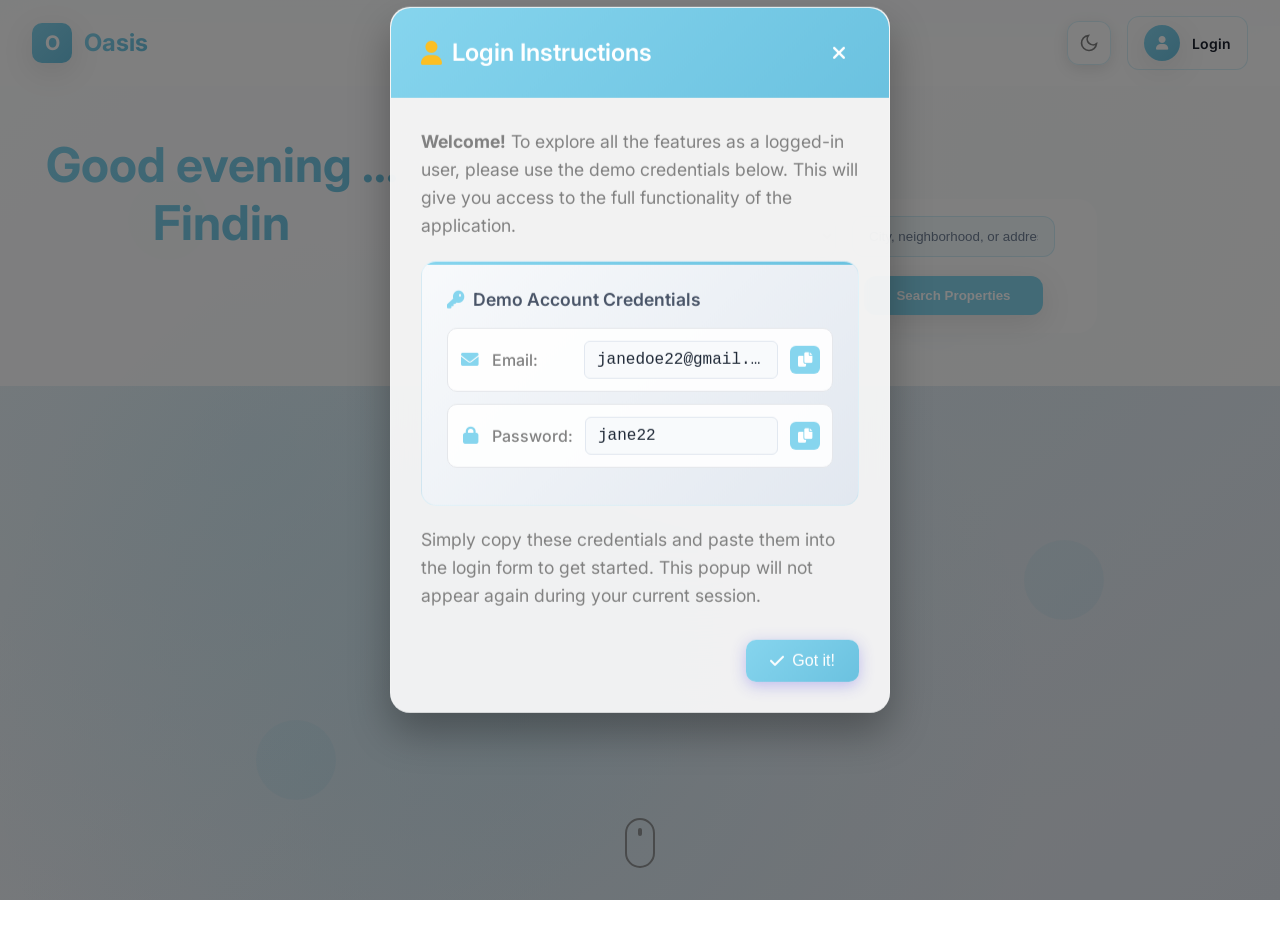
<file: index.html>
<!DOCTYPE html>
<html lang="en">
<head>
    <meta charset="UTF-8">
    <meta name="viewport" content="width=device-width, initial-scale=1.0">
    <title>Oasis - Login</title>
    <link href="https://fonts.googleapis.com/css2?family=Inter:wght@300;400;500;600;700&display=swap" rel="stylesheet">
    <link href="https://cdnjs.cloudflare.com/ajax/libs/font-awesome/6.0.0/css/all.min.css" rel="stylesheet">
    <link rel="stylesheet" href="./styles/login.css">
    <script type="text/javascript" src="./scripts/handle_light_and_dark_mode.js"></script>
    <script type="text/javascript" src="./scripts/login_page.js"></script>
</head>
<body id="body">
    <div class="animated-bg"></div>
    <div class="floating-elements">
        <div class="floating-element" style="top: 20%; left: 10%; animation-delay: 0s;"></div>
        <div class="floating-element" style="top: 60%; left: 80%; animation-delay: 3s;"></div>
        <div class="floating-element" style="top: 30%; left: 70%; animation-delay: 6s;"></div>
        <div class="floating-element" style="top: 80%; left: 20%; animation-delay: 9s;"></div>
    </div>
    
    <header class="header">
        <div class="header-container">
            <a href="#" class="logo" id="logoClick">
                <div class="logo">
                    <div class="logo-icon">O</div>
                    <div class="logo-text">Oasis</div>
                </div>
            </a>
            
            <div class="header-actions">
                <button id="change-color-theme-button" class="action-button theme-toggle">
                    <svg id="theme-icon" viewBox="0 0 24 24" fill="none" stroke="currentColor" stroke-width="2">
                        <path d="M21 12.79A9 9 0 1 1 11.21 3 7 7 0 0 0 21 12.79z"></path>
                    </svg>
                </button>
                
                <div id="usr-login-button" class="profile-section">
                    <div class="profile-avatar-header">
                        <i class="fas fa-user"></i>
                    </div>
                    <div class="profile-info-header">
                        <div class="profile-name-header">Login</div>
                    </div>
                </div>
            </div>
        </div>
    </header>

    <div class="container">

    <div class="overlay" id="logins-overlay"></div>
    <div class="overlay-2" id="overlay-2"></div>

    <!--LOGIN INSTRUCTION DISPLAY-->
    <div class="popup-overlay" id="popup-overlay">
        <div class="login-instruction" id="login-popup">
            <div class="popup-header">
                <h3 class="popup-title">Login Instructions</h3>
                <button class="popup-close" id="close-popup">
                    <i class="fas fa-times"></i>
                </button>
            </div>
            <div class="popup-content">
                <div class="login-info">
                    <p class="info-text">
                        <strong>Welcome!</strong> To explore all the features as a logged-in user, please use the demo credentials below. This will give you access to the full functionality of the application.
                    </p>
                    
                    <div class="credentials-container">
                        <div class="credentials-title">Demo Account Credentials</div>
                        
                        <div class="credential-item">
                            <i class="fas fa-envelope credential-icon"></i>
                            <span class="credential-label">Email:</span>
                            <span class="credential-value" id="demo-email">janedoe22@gmail.com</span>
                            <button id="copy-email" class="copy-btn">
                                <i class="fas fa-copy"></i>
                            </button>
                        </div>
                        
                        <div class="credential-item">
                            <i class="fas fa-lock credential-icon"></i>
                            <span class="credential-label">Password:</span>
                            <span class="credential-value" id="demo-password">jane22</span>
                            <button id="copy-password" class="copy-btn">
                                <i class="fas fa-copy"></i>
                            </button>
                        </div>
                    </div>
                    
                    <p class="info-text">
                        Simply copy these credentials and paste them into the login form to get started. This popup will not appear again during your current session.
                    </p>
                </div>
                
                <div class="popup-actions">
                    <button class="popup-btn primary" id="got-it-btn">
                        <i class="fas fa-check"></i> Got it!
                    </button>
                </div>
            </div>
        </div>

    <section class="hero">
        <div class="hero-content">
            <h1 id="typewriter-title"></h1>
            <p id="typewriter-subtext"></p>
        </div>
        <div class="left-side-top">
            <div class="payments-supported">
                <div class="payments-header">We Support..</div>
                <div class="payments-scroll">
                    <div class="payment-scroll-div">
                        <div class="payment-item">
                            <div class="payment-icon">💳</div>
                            PayPal
                        </div>
                        <div class="payment-item">
                            <div class="payment-icon">💰</div>
                            Stripe
                        </div>
                        <div class="payment-item">
                            <div class="payment-icon">🏦</div>
                            Payoneer
                        </div>
                        <div class="payment-item">
                            <div class="payment-icon">🏛️</div>
                            Bank Wires
                        </div>
                        <div class="payment-item">
                            <div class="payment-icon">📱</div>
                            M-Pesa
                        </div>
                    </div>
                </div>
            </div>

            
            <div id="search-container" class="search-container">
                <form class="search-form">
                    <select id="country-search-div" class="search-input">
                        <option value="Kenya" class="option-type">Kenya</option>
                        <option value="Tanzania" class="option-type">Tanzania</option>
                        <option value="Uganda" class="option-type">Uganda</option>
                    </select>
                    <input id="location-search-div" type="text" class="search-input" placeholder="City, neighborhood, or address">
                    <select id="property-type-div" class="search-input">
                        <option class="option-type">Property Type</option>
                        <option value="Apartment" class="option-type">Apartment</option>
                        <option value="Bungalow" class="option-type">Bungalow</option>
                        <option value="Cabin" class="option-type">Cabin</option>
                        <option value="Condo" class="option-type">Condo</option>
                        <option value="Cottage" class="option-type">Cottage</option>
                        <option value="Mansion" class="option-type">Mansion</option>
                        <option value="Studio" class="option-type">Studio</option>
                        <option value="Townhouse" class="option-type">Townhouse</option>
                    </select>
                    <button id="search-listings-button" class="search-button">Search Properties</button>
                </form>
            </div>
            
        </div>
    </section>

    <section class="listings">
        <div class="no-listings-found">No listings found!! Reload to search again</div>

        <div class="loader-container">
            <div class="loader">
                <div class="dot"></div>
                <div class="dot"></div>
                <div class="dot"></div>
            </div>
        </div>
        <div class="listings-grid">
            <!--
            <div class="listing-card fade-in">
                <div class="listing-image">
                    <div class="listing-badge">25 kms</div>
                    
                </div>
                <div class="listing-content">
                    <div class="listing-header">
                        <div class="type-and price">
                            <h3 class="listing-title">Peace Goldyn</h3>
                            <div class="listing-type">Luxury Apartment</div>
                        </div>
                        <div class="listing-price">
                            <div class="price-amount">Ksh 7,000</div>
                            <div class="price-period">per night</div>
                        </div>
                    </div>
                    <div class="listing-location">
                        <svg width="16" height="16" fill="none" viewBox="0 0 24 24" stroke="currentColor">
                            <path stroke-linecap="round" stroke-linejoin="round" stroke-width="2" d="M17.657 16.657L13.414 20.9a1.998 1.998 0 01-2.827 0l-4.244-4.243a8 8 0 1111.314 0z"/>
                            <path stroke-linecap="round" stroke-linejoin="round" stroke-width="2" d="M15 11a3 3 0 11-6 0 3 3 0 016 0z"/>
                        </svg>
                        <span>Mombasa, Diani</span>
                    </div>
                    <div class="listing-amenities">
                        <div class="amenity">
                            <svg class="amenity-icon" fill="none" viewBox="0 0 24 24" stroke="currentColor">
                                <path stroke-linecap="round" stroke-linejoin="round" stroke-width="2" d="M3 7v10a2 2 0 002 2h14a2 2 0 002-2V9a2 2 0 00-2-2H5a2 2 0 00-2-2z"/>
                                <path stroke-linecap="round" stroke-linejoin="round" stroke-width="2" d="M8 21v-4a2 2 0 012-2h4a2 2 0 012 2v4"/>
                            </svg>
                            <span>3 Beds</span>
                        </div>
                        <div class="amenity">
                            <svg class="amenity-icon" fill="none" viewBox="0 0 24 24" stroke="currentColor">
                                <path stroke-linecap="round" stroke-linejoin="round" stroke-width="2" d="M8 14v3m4-3v3m4-3v3M3 21h18M3 10h18M3 7l9-4 9 4M4 10h16v11H4V10z"/>
                            </svg>
                            <span>2 Baths</span>
                        </div>
                    </div>
                    <div class="listing-actions">
                        <button class="action-button">View Details</button>
                        <button class="action-button primary">Book Now</button>
                    </div>
                </div>
            </div-->
        </div>
    </section>

    <div class="scroll-indicator"></div>

    <div id="login-container" class="login-container">
        <div class="logo-container">
            <a href="#" class="logo">
                <div class="logo-icon">O</div>
                <div class="logo-text">Oasis</div>
            </a>
        </div>

        <div class="connection-status" id="connectionStatus">
            You're offline. Please check your connection.
        </div>

        <div class="login-header">
            <h1 class="login-title">Welcome Back</h1>
            <p class="login-subtitle">Sign in to your account to continue your property journey</p>
        </div>

        <form class="login-form" id="loginForm">
            <div class="form-group">
                <label class="form-label" for="email">Email Address</label>
                <input type="email" id="email" class="form-input" placeholder="Enter your email" required>
                <div class="error-message" id="emailError"></div>
            </div>

            <div class="form-group">
                <label class="form-label" for="password">Password</label>
                <div class="password-input-container">
                    <input type="password" id="password" class="form-input" placeholder="Enter your password" required>
                    <button type="button" class="password-toggle" id="passwordToggle">
                        <svg width="20" height="20" viewBox="0 0 24 24" fill="none" stroke="currentColor" stroke-width="2">
                            <path d="M1 12s4-8 11-8 11 8 11 8-4 8-11 8-11-8-11-8z"></path>
                            <circle cx="12" cy="12" r="3"></circle>
                        </svg>
                    </button>
                </div>
                <div class="error-message" id="passwordError"></div>
            </div>

            <div class="form-options">
                <div class="checkbox-group">
                    <input type="checkbox" id="remember" class="checkbox">
                    <label class="checkbox-label" for="remember">Remember me</label>
                </div>
                <a href="#" class="forgot-password">Forgot Password?</a>
            </div>

            <button type="submit" id="user-login-button" class="login-button">
                <span class="button-text">Sign In</span>
                <div class="loading-spinner" id="loadingSpinner"></div>
            </button>
        </form>

        <div class="divider">
            <div class="divider-line"></div>
            <span class="divider-text">or continue with</span>
            <div class="divider-line"></div>
        </div>

        <div class="social-login">
            <a href="#" class="social-button" id="google-social-div">
                <svg width="20" height="20" viewBox="0 0 24 24" fill="currentColor">
                    <path d="M22.56 12.25c0-.78-.07-1.53-.2-2.25H12v4.26h5.92c-.26 1.37-1.04 2.53-2.21 3.31v2.77h3.57c2.08-1.92 3.28-4.74 3.28-8.09z"/>
                    <path d="M12 23c2.97 0 5.46-.98 7.28-2.66l-3.57-2.77c-.98.66-2.23 1.06-3.71 1.06-2.86 0-5.29-1.93-6.16-4.53H2.18v2.84C3.99 20.53 7.7 23 12 23z"/>
                    <path d="M5.84 14.09c-.22-.66-.35-1.36-.35-2.09s.13-1.43.35-2.09V7.07H2.18C1.43 8.55 1 10.22 1 12s.43 3.45 1.18 4.93l2.85-2.22.81-.62z"/>
                    <path d="M12 5.38c1.62 0 3.06.56 4.21 1.64l3.15-3.15C17.45 2.09 14.97 1 12 1 7.7 1 3.99 3.47 2.18 7.07l3.66 2.84c.87-2.6 3.3-4.53 6.16-4.53z"/>
                </svg>
                Google
            </a>
            <a href="#" class="social-button" id="facebook-social-div">
                <svg width="20" height="20" viewBox="0 0 24 24" fill="currentColor">
                    <path d="M24 12.073c0-6.627-5.373-12-12-12s-12 5.373-12 12c0 5.99 4.388 10.954 10.125 11.854v-8.385H7.078v-3.47h3.047V9.43c0-3.007 1.792-4.669 4.533-4.669 1.312 0 2.686.235 2.686.235v2.953H15.83c-1.491 0-1.956.925-1.956 1.874v2.25h3.328l-.532 3.47h-2.796v8.385C19.612 23.027 24 18.062 24 12.073z"/>
                </svg>
                Facebook
            </a>
        </div>

        <div class="signup-link">
            Don't have an account? <a href="#">Sign up for free</a>
        </div>
        <div id="show-demo-login" class="signup-link">
            Demo acount?<a href="#"> Click me</a>
        </div>
    </div> 
    </div>
    
</body>
</file>
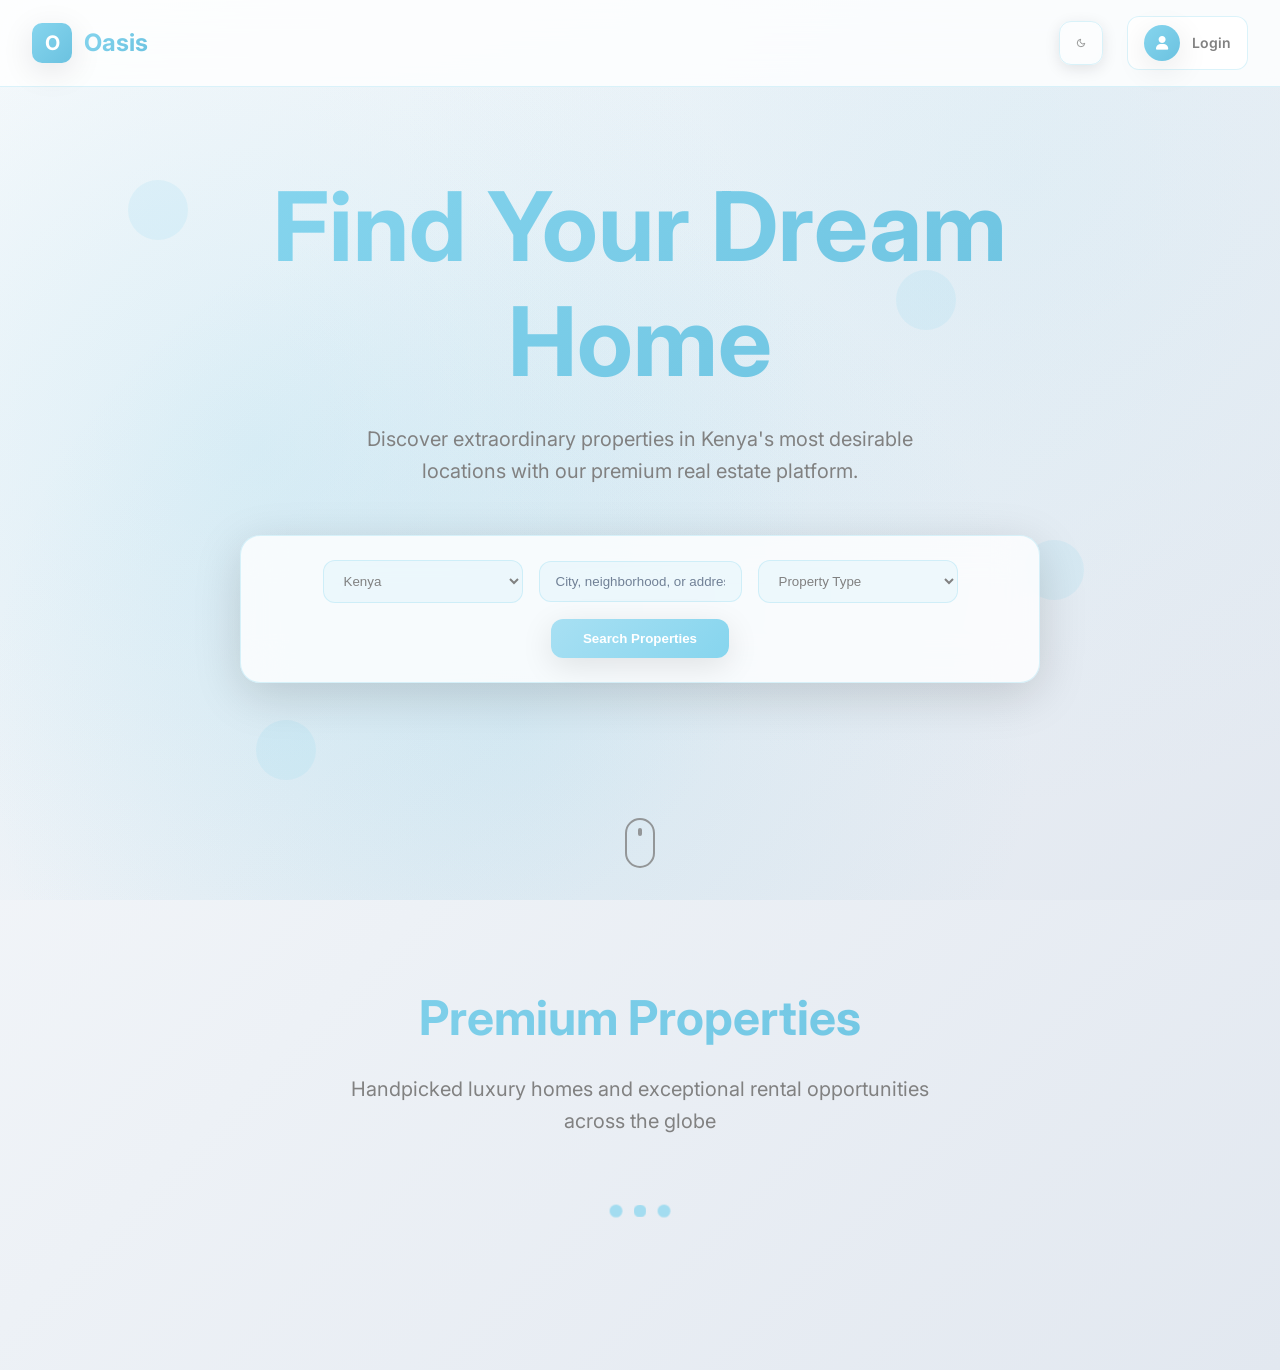
<file: landing.html>
<!DOCTYPE html>
<html lang="en">
<head>
    <meta charset="UTF-8">
    <meta name="viewport" content="width=device-width, initial-scale=1.0">
    <title>Oasis - Discover Your Perfect Home</title>
    <link href="https://fonts.googleapis.com/css2?family=Inter:wght@300;400;500;600;700&display=swap" rel="stylesheet">
    <link href="https://cdnjs.cloudflare.com/ajax/libs/font-awesome/6.0.0/css/all.min.css" rel="stylesheet">
    <link rel="stylesheet" href="./styles/landing.css">
    <script type="text/javascript" src="./scripts/landing.js"></script>
    <script type="text/javascript" src="./scripts/handle_light_and_dark_mode.js"></script>
</head>
<body>
    <div class="animated-bg"></div>
    <div class="floating-elements">
        <div class="floating-element" style="top: 20%; left: 10%; animation-delay: 0s;"></div>
        <div class="floating-element" style="top: 60%; left: 80%; animation-delay: 3s;"></div>
        <div class="floating-element" style="top: 30%; left: 70%; animation-delay: 6s;"></div>
        <div class="floating-element" style="top: 80%; left: 20%; animation-delay: 9s;"></div>
    </div>

    <header id="header-1" class="header">
        <div class="header-container">
            <a href="#" class="logo">
                <div class="logo">
                    <div class="logo-icon">O</div>
                    <div class="logo-text">Oasis</div>
                </div>
            </a>
            
            <div class="header-actions">
                <button class="action-button tooltip" data-tooltip="Saved Properties">
                    <svg viewBox="0 0 24 24" fill="none" stroke="currentColor" stroke-width="2">
                        <path d="M19 14c1.49-1.46 3-3.21 3-5.5A5.5 5.5 0 0 0 16.5 3c-1.76 0-3 .5-4.5 2-1.5-1.5-2.74-2-4.5-2A5.5 5.5 0 0 0 2 8.5c0 2.29 1.51 4.04 3 5.5l11 11z"></path>
                    </svg>
                    <span class="notification-badge">7</span>
                </button>
                
                <button class="action-button tooltip" data-tooltip="Notifications">
                    <svg viewBox="0 0 24 24" fill="none" stroke="currentColor" stroke-width="2">
                        <path d="M18 8A6 6 0 0 0 6 8c0 7-3 9-3 9h18s-3-2-3-9"></path>
                        <path d="M13.73 21a2 2 0 0 1-3.46 0"></path>
                    </svg>
                    <span class="notification-badge">3</span>
                </button>
                
                <button id="change-color-theme-button" class="action-button theme-toggle ">
                    <svg id="theme-icon" viewBox="0 0 24 24" fill="none" stroke="currentColor" stroke-width="2">
                        <path d="M21 12.79A9 9 0 1 1 11.21 3 7 7 0 0 0 21 12.79z"></path>
                    </svg>
                </button>
                
                <div class="profile-section" id="profileSection">
                    <div id="usr-profile-avatar" class="profile-avatar-header"></div>
                    <div class="profile-info-header">
                        <div class="profile-name-header">_</div>
                    </div>
                    <svg class="chevron" viewBox="0 0 24 24" fill="none" stroke="currentColor" stroke-width="2">
                        <polyline points="6,9 12,15 18,9"></polyline>
                    </svg>

                    <div class="dropdown-menu" id="dropdownMenu">
                        <div class="dropdown-item" id="route-to-user-profile">
                            <svg width="16" height="16" viewBox="0 0 24 24" fill="none" stroke="currentColor" stroke-width="2">
                                <path d="M20 21v-2a4 4 0 0 0-4-4H8a4 4 0 0 0-4 4v2"/>
                                <circle cx="12" cy="7" r="4"/>
                            </svg>
                            View Profile
                        </div>
                        <div class="dropdown-item">
                            <svg width="16" height="16" viewBox="0 0 24 24" fill="none" stroke="currentColor" stroke-width="2">
                                <circle cx="12" cy="12" r="3"/>
                                <path d="M12 1v6m0 6v6m11-7h-6m-6 0H1"/>
                            </svg>
                            Account Settings
                        </div>
                        <div class="dropdown-item">
                            <svg width="16" height="16" viewBox="0 0 24 24" fill="none" stroke="currentColor" stroke-width="2">
                                <path d="M12 2L2 7v10c0 5.55 3.84 9.99 9 11 5.16-1.01 9-5.45 9-11V7l-10-5z"/>
                            </svg>
                            Privacy & Security
                        </div>
                        <div class="dropdown-item">
                            <svg width="16" height="16" viewBox="0 0 24 24" fill="none" stroke="currentColor" stroke-width="2">
                                <circle cx="12" cy="12" r="1"/>
                                <circle cx="12" cy="5" r="1"/>
                                <circle cx="12" cy="19" r="1"/>
                            </svg>
                            Help & Support
                        </div>
                        <div class="dropdown-item logout" id="logoutItem">
                            <svg width="16" height="16" viewBox="0 0 24 24" fill="none" stroke="currentColor" stroke-width="2">
                                <path d="M9 21H5a2 2 0 0 1-2-2V5a2 2 0 0 1 2-2h4"/>
                                <polyline points="16,17 21,12 16,7"/>
                                <line x1="21" y1="12" x2="9" y2="12"/>
                            </svg>
                            Logout
                        </div>
                    </div>
                </div>
            </div>
        </div>
    </header>

    <header id="header-2" class="header">
        <div class="header-container">
            <a href="#" class="logo" id="logoClick">
                <div class="logo">
                    <div class="logo-icon">O</div>
                    <div class="logo-text">Oasis</div>
                </div>
            </a>
            
            <div class="header-actions">
                <button id="change-color-theme-button" class="action-button theme-toggle">
                    <svg id="theme-icon" viewBox="0 0 24 24" fill="none" stroke="currentColor" stroke-width="2">
                        <path d="M21 12.79A9 9 0 1 1 11.21 3 7 7 0 0 0 21 12.79z"></path>
                    </svg>
                </button>
                
                <div id="usr-login-button" class="profile-section">
                    <div class="profile-avatar-header">
                        <i class="fas fa-user"></i>
                    </div>
                    <div class="profile-info-header">
                        <div class="profile-name-header">Login</div>
                    </div>
                </div>
            </div>
        </div>
    </header>

    <div class="page-loader" id="pageLoader">
        <div class="loader-content">
            <div class="loader-spinner"></div>
            <div class="loader-text" id="loaderText">Loading...</div>
            <div class="loader-subtext" id="loaderSubtext">Please wait</div>
            <div class="loader-progress">
                <div class="progress-fill" id="progressFill"></div>
            </div>
        </div>
    </div>

    <section class="hero">
        <div class="hero-content">
            <h1>Find Your Dream Home</h1>
            <p>Discover extraordinary properties in Kenya's most desirable locations with our premium real estate platform.</p>
            
            <div class="search-container">
                <form class="search-form">
                    <select id="country-search-div" class="search-input">
                        <option value="Kenya" class="option-type">Kenya</option>
                        <option value="Tanzania" class="option-type">Tanzania</option>
                        <option value="Uganda" class="option-type">Uganda</option>
                    </select>
                    <input type="text" id="location-search-div" class="search-input" placeholder="City, neighborhood, or address">
                    <select id="property-type-div" class="search-input">
                        <option class="option-type">Property Type</option>
                        <option value="Apartment" class="option-type">Apartment</option>
                        <option value="Bungalow" class="option-type">Bungalow</option>
                        <option value="Cabin" class="option-type">Cabin</option>
                        <option value="Condo" class="option-type">Condo</option>
                        <option value="Cottage" class="option-type">Cottage</option>
                        <option value="Mansion" class="option-type">Mansion</option>
                        <option value="Studio" class="option-type">Studio</option>
                        <option value="Townhouse" class="option-type">Townhouse</option>
                    </select>
                    <button id="search-listings-button" class="search-button">Search Properties</button>
                </form>
            </div>
        </div>
        <div class="scroll-indicator"></div>
    </section>

    <section class="listings">
        <div class="section-header">
            <h2 class="section-title">Premium Properties</h2>
            <p class="section-subtitle">Handpicked luxury homes and exceptional rental opportunities across the globe</p>
        </div>

        <div class="no-listings-found">No listings found!! Reload to search again</div>

        <div class="loader-container">
            <div class="loader">
                <div class="dot"></div>
                <div class="dot"></div>
                <div class="dot"></div>
            </div>
        </div>

        <div class="listings-grid">
            <!--
            <div class="listing-card fade-in">
                <div class="listing-image">
                    <div class="listing-favorite">
                        <svg width="20" height="20" fill="none" viewBox="0 0 24 24" stroke="currentColor">
                            <path stroke-linecap="round" stroke-linejoin="round" stroke-width="2" d="M4.318 6.318a4.5 4.5 0 000 6.364L12 20.364l7.682-7.682a4.5 4.5 0 00-6.364-6.364L12 7.636l-1.318-1.318a4.5 4.5 0 00-6.364 0z"/>
                        </svg>
                    </div>
                </div>
                <div class="listing-content">
                    <div class="listing-header">
                        <div>
                            <h3 class="listing-title">Universal Homes</h3>
                            <div class="listing-type">Modern Bungalow</div>
                        </div>
                        <div class="listing-price">
                            <div class="price-amount">Ksh 67,000</div>
                            <div class="price-period">per night</div>
                        </div>
                    </div>
                    <div class="listing-location">
                        <svg width="16" height="16" fill="none" viewBox="0 0 24 24" stroke="currentColor">
                            <path stroke-linecap="round" stroke-linejoin="round" stroke-width="2" d="M17.657 16.657L13.414 20.9a1.998 1.998 0 01-2.827 0l-4.244-4.243a8 8 0 1111.314 0z"/>
                            <path stroke-linecap="round" stroke-linejoin="round" stroke-width="2" d="M15 11a3 3 0 11-6 0 3 3 0 016 0z"/>
                        </svg>
                        <span>Nairobi, Westlands</span>
                    </div>
                    <div class="listing-amenities">
                        <div class="amenity">
                            <svg class="amenity-icon" fill="none" viewBox="0 0 24 24" stroke="currentColor">
                                <path stroke-linecap="round" stroke-linejoin="round" stroke-width="2" d="M3 7v10a2 2 0 002 2h14a2 2 0 002-2V9a2 2 0 00-2-2H5a2 2 0 00-2-2z"/>
                                <path stroke-linecap="round" stroke-linejoin="round" stroke-width="2" d="M8 21v-4a2 2 0 012-2h4a2 2 0 012 2v4"/>
                            </svg>
                            <span>3 Beds</span>
                        </div>
                        <div class="amenity">
                            <svg class="amenity-icon" fill="none" viewBox="0 0 24 24" stroke="currentColor">
                                <path stroke-linecap="round" stroke-linejoin="round" stroke-width="2" d="M8 14v3m4-3v3m4-3v3M3 21h18M3 10h18M3 7l9-4 9 4M4 10h16v11H4V10z"/>
                            </svg>
                            <span>2 Baths</span>
                        </div>
                    </div>
                    <div class="listing-actions">
                        <button id="view-listing-details" class="action-button">View Details</button>
                        <button id="go-to-booking-button" class="action-button primary">Book Now</button>
                    </div>
                </div>
            </div>
        -->
        </section>
    </div>
</body>
</file>
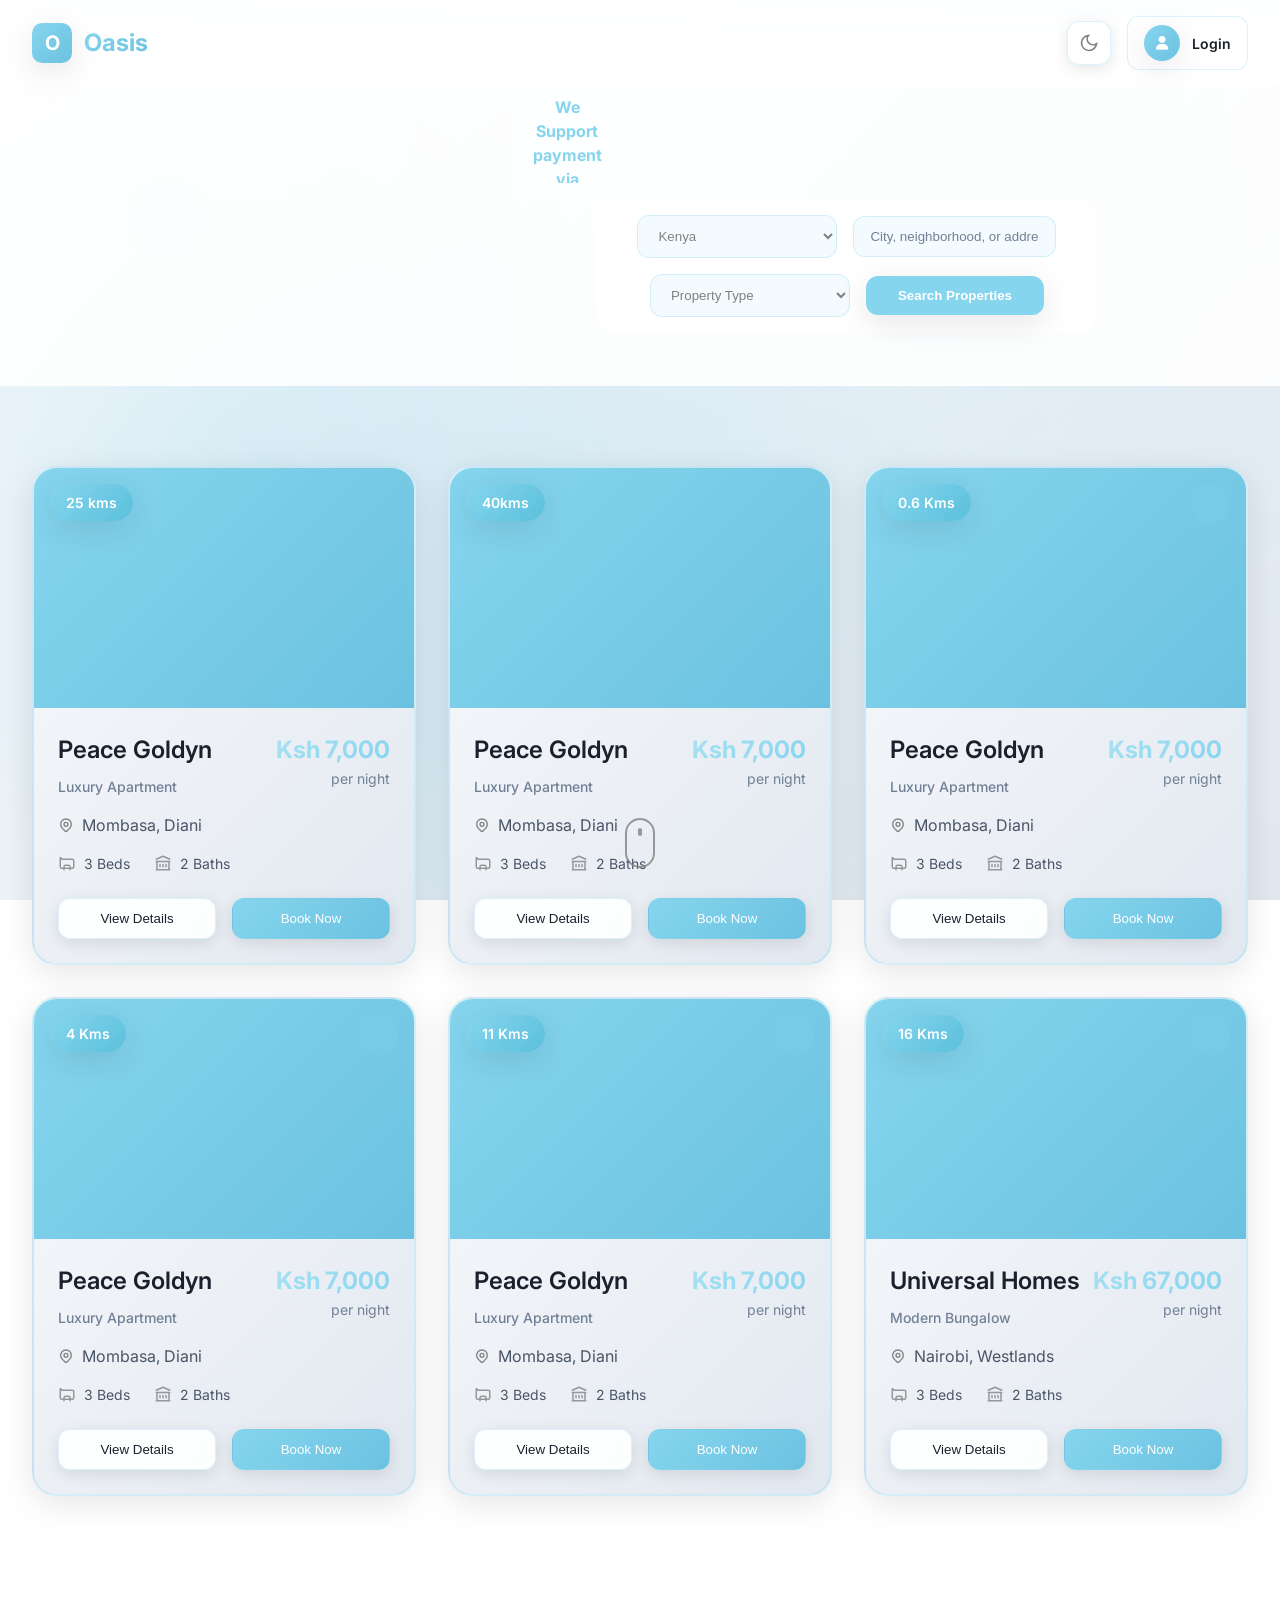
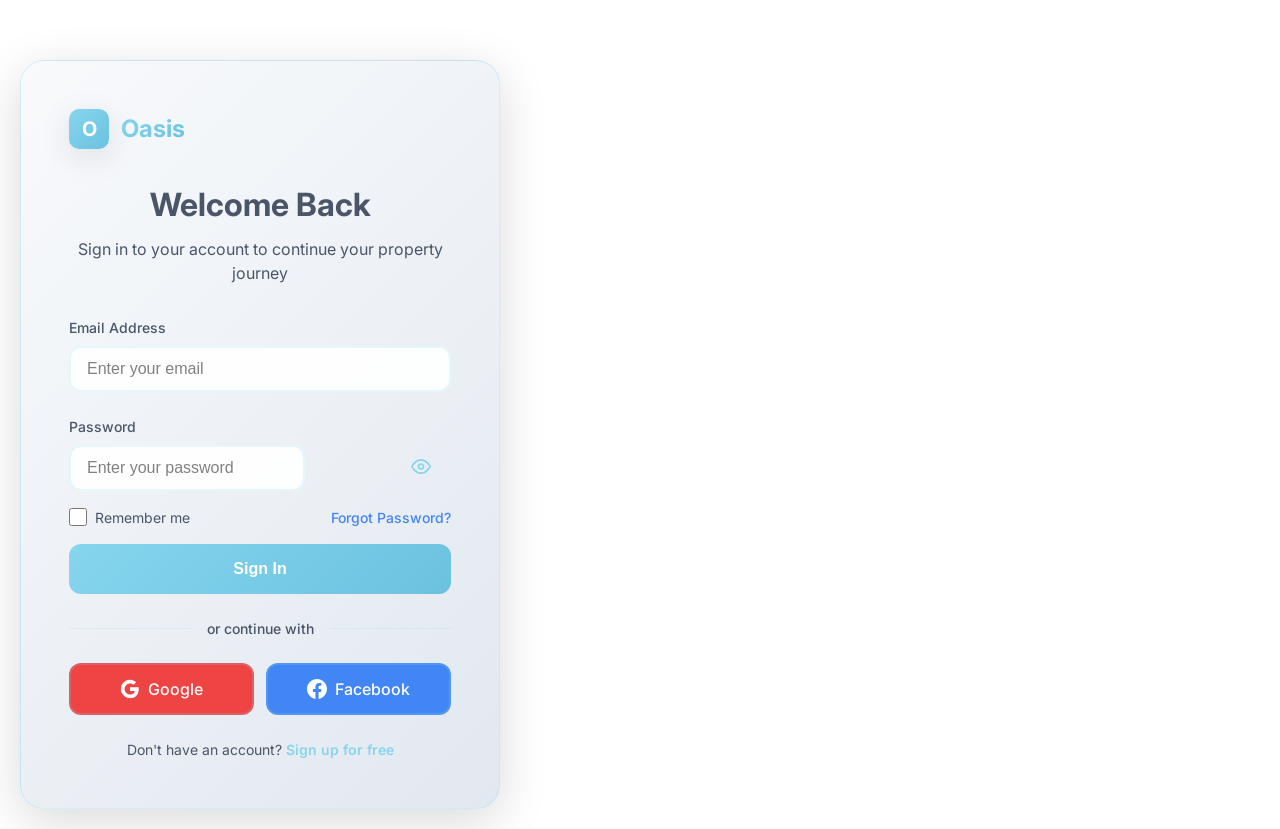
<file: login_page.html>
<!DOCTYPE html>
<html lang="en">
<head>
    <meta charset="UTF-8">
    <meta name="viewport" content="width=device-width, initial-scale=1.0">
    <title>Oasis - Login</title>
    <link href="https://fonts.googleapis.com/css2?family=Inter:wght@300;400;500;600;700&display=swap" rel="stylesheet">
    <link href="https://cdnjs.cloudflare.com/ajax/libs/font-awesome/6.0.0/css/all.min.css" rel="stylesheet">
    <link rel="stylesheet" href="./styles/login.css">
    <script type="text/javascript" src="./scripts/handle_light_and_dark_mode.js"></script>
    <script type="text/javascript" src="./scripts/login_page.js"></script>
</head>
<body id="body">
    <div class="animated-bg"></div>
    <div class="floating-elements">
        <div class="floating-element" style="top: 20%; left: 10%; animation-delay: 0s;"></div>
        <div class="floating-element" style="top: 60%; left: 80%; animation-delay: 3s;"></div>
        <div class="floating-element" style="top: 30%; left: 70%; animation-delay: 6s;"></div>
        <div class="floating-element" style="top: 80%; left: 20%; animation-delay: 9s;"></div>
    </div>
    
    <header class="header">
        <div class="header-container">
            <a href="#" class="logo">
                <div class="logo">
                    <div class="logo-icon">O</div>
                    <div class="logo-text">Oasis</div>
                </div>
            </a>
            
            <div class="header-actions">
                <button id="change-color-theme-button" class="action-button theme-toggle">
                    <svg id="theme-icon" viewBox="0 0 24 24" fill="none" stroke="currentColor" stroke-width="2">
                        <path d="M21 12.79A9 9 0 1 1 11.21 3 7 7 0 0 0 21 12.79z"></path>
                    </svg>
                </button>
                
                <div id="usr-login-button" class="profile-section">
                    <div class="profile-avatar-header">
                        <i class="fas fa-user"></i>
                    </div>
                    <div class="profile-info-header">
                        <div class="profile-name-header">Login</div>
                    </div>
                </div>
            </div>
        </div>
    </header>

    <div class="container">

    <div class="overlay" id="logins-overlay"></div>

    <section class="hero">
        <div class="hero-content">
            <h1 id="typewriter-title"></h1>
            <p id="typewriter-subtext"></p>
        </div>
        <div class="left-side-top">
            <div class="payments-supported">
                <div class="payments-header">We Support payment via</div>
                <div class="payments-scroll">
                    <div class="payment-scroll-div">
                        <div class="payment-item">
                            <div class="payment-icon">💳</div>
                            PayPal
                        </div>
                        <div class="payment-item">
                            <div class="payment-icon">💰</div>
                            Stripe
                        </div>
                        <div class="payment-item">
                            <div class="payment-icon">📱</div>
                            M-Pesa
                        </div>
                        <div class="payment-item">
                            <div class="payment-icon">🏦</div>
                            Payoneer
                        </div>
                        <div class="payment-item">
                            <div class="payment-icon">🏛️</div>
                            Bank Wires
                        </div>
                        
                    </div>
                </div>
            </div>

            
            <div id="search-container" class="search-container">
                <form class="search-form">
                    <select class="search-input">
                        <option class="option-type">Kenya</option>
                        <option class="option-type">Tanzania</option>
                        <option class="option-type">Uganda</option>
                    </select>
                    <input type="text" class="search-input" placeholder="City, neighborhood, or address">
                    <select class="search-input">
                        <option class="option-type">Property Type</option>
                        <option class="option-type">Apartment</option>
                        <option class="option-type">Bungalow</option>
                        <option class="option-type">Cabin</option>
                        <option class="option-type">Condo</option>
                        <option class="option-type">Cottage</option>
                        <option class="option-type">Mansion</option>
                        <option class="option-type">Studio</option>
                        <option class="option-type">Townhouse</option>
                    </select>
                    <button type="submit" class="search-button">Search Properties</button>
                </form>
            </div>
            
        </div>
    </section>

    <section class="listings">
        <div class="listings-grid">
            <div class="listing-card fade-in">
                <div class="listing-image">
                    <div class="listing-badge">25 kms</div>
                    
                </div>
                <div class="listing-content">
                    <div class="listing-header">
                        <div>
                            <h3 class="listing-title">Peace Goldyn</h3>
                            <div class="listing-type">Luxury Apartment</div>
                        </div>
                        <div class="listing-price">
                            <div class="price-amount">Ksh 7,000</div>
                            <div class="price-period">per night</div>
                        </div>
                    </div>
                    <div class="listing-location">
                        <svg width="16" height="16" fill="none" viewBox="0 0 24 24" stroke="currentColor">
                            <path stroke-linecap="round" stroke-linejoin="round" stroke-width="2" d="M17.657 16.657L13.414 20.9a1.998 1.998 0 01-2.827 0l-4.244-4.243a8 8 0 1111.314 0z"/>
                            <path stroke-linecap="round" stroke-linejoin="round" stroke-width="2" d="M15 11a3 3 0 11-6 0 3 3 0 016 0z"/>
                        </svg>
                        <span>Mombasa, Diani</span>
                    </div>
                    <div class="listing-amenities">
                        <div class="amenity">
                            <svg class="amenity-icon" fill="none" viewBox="0 0 24 24" stroke="currentColor">
                                <path stroke-linecap="round" stroke-linejoin="round" stroke-width="2" d="M3 7v10a2 2 0 002 2h14a2 2 0 002-2V9a2 2 0 00-2-2H5a2 2 0 00-2-2z"/>
                                <path stroke-linecap="round" stroke-linejoin="round" stroke-width="2" d="M8 21v-4a2 2 0 012-2h4a2 2 0 012 2v4"/>
                            </svg>
                            <span>3 Beds</span>
                        </div>
                        <div class="amenity">
                            <svg class="amenity-icon" fill="none" viewBox="0 0 24 24" stroke="currentColor">
                                <path stroke-linecap="round" stroke-linejoin="round" stroke-width="2" d="M8 14v3m4-3v3m4-3v3M3 21h18M3 10h18M3 7l9-4 9 4M4 10h16v11H4V10z"/>
                            </svg>
                            <span>2 Baths</span>
                        </div>
                    </div>
                    <div class="listing-actions">
                        <button class="action-button">View Details</button>
                        <button class="action-button primary">Book Now</button>
                    </div>
                </div>
            </div>

            <div class="listing-card fade-in">
                <div class="listing-image">
                    <div class="listing-badge">40kms</div>
                    
                </div>
                <div class="listing-content">
                    <div class="listing-header">
                        <div>
                            <h3 class="listing-title">Peace Goldyn</h3>
                            <div class="listing-type">Luxury Apartment</div>
                        </div>
                        <div class="listing-price">
                            <div class="price-amount">Ksh 7,000</div>
                            <div class="price-period">per night</div>
                        </div>
                    </div>
                    <div class="listing-location">
                        <svg width="16" height="16" fill="none" viewBox="0 0 24 24" stroke="currentColor">
                            <path stroke-linecap="round" stroke-linejoin="round" stroke-width="2" d="M17.657 16.657L13.414 20.9a1.998 1.998 0 01-2.827 0l-4.244-4.243a8 8 0 1111.314 0z"/>
                            <path stroke-linecap="round" stroke-linejoin="round" stroke-width="2" d="M15 11a3 3 0 11-6 0 3 3 0 016 0z"/>
                        </svg>
                        <span>Mombasa, Diani</span>
                    </div>
                    <div class="listing-amenities">
                        <div class="amenity">
                            <svg class="amenity-icon" fill="none" viewBox="0 0 24 24" stroke="currentColor">
                                <path stroke-linecap="round" stroke-linejoin="round" stroke-width="2" d="M3 7v10a2 2 0 002 2h14a2 2 0 002-2V9a2 2 0 00-2-2H5a2 2 0 00-2-2z"/>
                                <path stroke-linecap="round" stroke-linejoin="round" stroke-width="2" d="M8 21v-4a2 2 0 012-2h4a2 2 0 012 2v4"/>
                            </svg>
                            <span>3 Beds</span>
                        </div>
                        <div class="amenity">
                            <svg class="amenity-icon" fill="none" viewBox="0 0 24 24" stroke="currentColor">
                                <path stroke-linecap="round" stroke-linejoin="round" stroke-width="2" d="M8 14v3m4-3v3m4-3v3M3 21h18M3 10h18M3 7l9-4 9 4M4 10h16v11H4V10z"/>
                            </svg>
                            <span>2 Baths</span>
                        </div>
                    </div>
                    <div class="listing-actions">
                        <button class="action-button">View Details</button>
                        <button class="action-button primary">Book Now</button>
                    </div>
                </div>
            </div>

            <div class="listing-card fade-in">
                <div class="listing-image">
                    <div class="listing-badge">0.6 Kms</div>
                    <div class="listing-favorite">
                        
                    </div>
                </div>
                <div class="listing-content">
                    <div class="listing-header">
                        <div>
                            <h3 class="listing-title">Peace Goldyn</h3>
                            <div class="listing-type">Luxury Apartment</div>
                        </div>
                        <div class="listing-price">
                            <div class="price-amount">Ksh 7,000</div>
                            <div class="price-period">per night</div>
                        </div>
                    </div>
                    <div class="listing-location">
                        <svg width="16" height="16" fill="none" viewBox="0 0 24 24" stroke="currentColor">
                            <path stroke-linecap="round" stroke-linejoin="round" stroke-width="2" d="M17.657 16.657L13.414 20.9a1.998 1.998 0 01-2.827 0l-4.244-4.243a8 8 0 1111.314 0z"/>
                            <path stroke-linecap="round" stroke-linejoin="round" stroke-width="2" d="M15 11a3 3 0 11-6 0 3 3 0 016 0z"/>
                        </svg>
                        <span>Mombasa, Diani</span>
                    </div>
                    <div class="listing-amenities">
                        <div class="amenity">
                            <svg class="amenity-icon" fill="none" viewBox="0 0 24 24" stroke="currentColor">
                                <path stroke-linecap="round" stroke-linejoin="round" stroke-width="2" d="M3 7v10a2 2 0 002 2h14a2 2 0 002-2V9a2 2 0 00-2-2H5a2 2 0 00-2-2z"/>
                                <path stroke-linecap="round" stroke-linejoin="round" stroke-width="2" d="M8 21v-4a2 2 0 012-2h4a2 2 0 012 2v4"/>
                            </svg>
                            <span>3 Beds</span>
                        </div>
                        <div class="amenity">
                            <svg class="amenity-icon" fill="none" viewBox="0 0 24 24" stroke="currentColor">
                                <path stroke-linecap="round" stroke-linejoin="round" stroke-width="2" d="M8 14v3m4-3v3m4-3v3M3 21h18M3 10h18M3 7l9-4 9 4M4 10h16v11H4V10z"/>
                            </svg>
                            <span>2 Baths</span>
                        </div>
                    </div>
                    <div class="listing-actions">
                        <button class="action-button">View Details</button>
                        <button class="action-button primary">Book Now</button>
                    </div>
                </div>
            </div>

            <div class="listing-card fade-in">
                <div class="listing-image">
                    <div class="listing-badge">4 Kms</div>
                    <div class="listing-favorite">
                        
                    </div>
                </div>
                <div class="listing-content">
                    <div class="listing-header">
                        <div>
                            <h3 class="listing-title">Peace Goldyn</h3>
                            <div class="listing-type">Luxury Apartment</div>
                        </div>
                        <div class="listing-price">
                            <div class="price-amount">Ksh 7,000</div>
                            <div class="price-period">per night</div>
                        </div>
                    </div>
                    <div class="listing-location">
                        <svg width="16" height="16" fill="none" viewBox="0 0 24 24" stroke="currentColor">
                            <path stroke-linecap="round" stroke-linejoin="round" stroke-width="2" d="M17.657 16.657L13.414 20.9a1.998 1.998 0 01-2.827 0l-4.244-4.243a8 8 0 1111.314 0z"/>
                            <path stroke-linecap="round" stroke-linejoin="round" stroke-width="2" d="M15 11a3 3 0 11-6 0 3 3 0 016 0z"/>
                        </svg>
                        <span>Mombasa, Diani</span>
                    </div>
                    <div class="listing-amenities">
                        <div class="amenity">
                            <svg class="amenity-icon" fill="none" viewBox="0 0 24 24" stroke="currentColor">
                                <path stroke-linecap="round" stroke-linejoin="round" stroke-width="2" d="M3 7v10a2 2 0 002 2h14a2 2 0 002-2V9a2 2 0 00-2-2H5a2 2 0 00-2-2z"/>
                                <path stroke-linecap="round" stroke-linejoin="round" stroke-width="2" d="M8 21v-4a2 2 0 012-2h4a2 2 0 012 2v4"/>
                            </svg>
                            <span>3 Beds</span>
                        </div>
                        <div class="amenity">
                            <svg class="amenity-icon" fill="none" viewBox="0 0 24 24" stroke="currentColor">
                                <path stroke-linecap="round" stroke-linejoin="round" stroke-width="2" d="M8 14v3m4-3v3m4-3v3M3 21h18M3 10h18M3 7l9-4 9 4M4 10h16v11H4V10z"/>
                            </svg>
                            <span>2 Baths</span>
                        </div>
                    </div>
                    <div class="listing-actions">
                        <button class="action-button">View Details</button>
                        <button class="action-button primary">Book Now</button>
                    </div>
                </div>
            </div>


            <div class="listing-card fade-in">
                <div class="listing-image">
                    <div class="listing-badge">11 Kms</div>
                    <div class="listing-favorite">
                        
                    </div>
                </div>
                <div class="listing-content">
                    <div class="listing-header">
                        <div>
                            <h3 class="listing-title">Peace Goldyn</h3>
                            <div class="listing-type">Luxury Apartment</div>
                        </div>
                        <div class="listing-price">
                            <div class="price-amount">Ksh 7,000</div>
                            <div class="price-period">per night</div>
                        </div>
                    </div>
                    <div class="listing-location">
                        <svg width="16" height="16" fill="none" viewBox="0 0 24 24" stroke="currentColor">
                            <path stroke-linecap="round" stroke-linejoin="round" stroke-width="2" d="M17.657 16.657L13.414 20.9a1.998 1.998 0 01-2.827 0l-4.244-4.243a8 8 0 1111.314 0z"/>
                            <path stroke-linecap="round" stroke-linejoin="round" stroke-width="2" d="M15 11a3 3 0 11-6 0 3 3 0 016 0z"/>
                        </svg>
                        <span>Mombasa, Diani</span>
                    </div>
                    <div class="listing-amenities">
                        <div class="amenity">
                            <svg class="amenity-icon" fill="none" viewBox="0 0 24 24" stroke="currentColor">
                                <path stroke-linecap="round" stroke-linejoin="round" stroke-width="2" d="M3 7v10a2 2 0 002 2h14a2 2 0 002-2V9a2 2 0 00-2-2H5a2 2 0 00-2-2z"/>
                                <path stroke-linecap="round" stroke-linejoin="round" stroke-width="2" d="M8 21v-4a2 2 0 012-2h4a2 2 0 012 2v4"/>
                            </svg>
                            <span>3 Beds</span>
                        </div>
                        <div class="amenity">
                            <svg class="amenity-icon" fill="none" viewBox="0 0 24 24" stroke="currentColor">
                                <path stroke-linecap="round" stroke-linejoin="round" stroke-width="2" d="M8 14v3m4-3v3m4-3v3M3 21h18M3 10h18M3 7l9-4 9 4M4 10h16v11H4V10z"/>
                            </svg>
                            <span>2 Baths</span>
                        </div>
                    </div>
                    <div class="listing-actions">
                        <button class="action-button">View Details</button>
                        <button class="action-button primary">Book Now</button>
                    </div>
                </div>
            </div>

            <div class="listing-card fade-in">
                <div class="listing-image">
                    <div class="listing-badge">16 Kms</div>
                    <div class="listing-favorite">
                        
                    </div>
                </div>
                <div class="listing-content">
                    <div class="listing-header">
                        <div>
                            <h3 class="listing-title">Universal Homes</h3>
                            <div class="listing-type">Modern Bungalow</div>
                        </div>
                        <div class="listing-price">
                            <div class="price-amount">Ksh 67,000</div>
                            <div class="price-period">per night</div>
                        </div>
                    </div>
                    <div class="listing-location">
                        <svg width="16" height="16" fill="none" viewBox="0 0 24 24" stroke="currentColor">
                            <path stroke-linecap="round" stroke-linejoin="round" stroke-width="2" d="M17.657 16.657L13.414 20.9a1.998 1.998 0 01-2.827 0l-4.244-4.243a8 8 0 1111.314 0z"/>
                            <path stroke-linecap="round" stroke-linejoin="round" stroke-width="2" d="M15 11a3 3 0 11-6 0 3 3 0 016 0z"/>
                        </svg>
                        <span>Nairobi, Westlands</span>
                    </div>
                    <div class="listing-amenities">
                        <div class="amenity">
                            <svg class="amenity-icon" fill="none" viewBox="0 0 24 24" stroke="currentColor">
                                <path stroke-linecap="round" stroke-linejoin="round" stroke-width="2" d="M3 7v10a2 2 0 002 2h14a2 2 0 002-2V9a2 2 0 00-2-2H5a2 2 0 00-2-2z"/>
                                <path stroke-linecap="round" stroke-linejoin="round" stroke-width="2" d="M8 21v-4a2 2 0 012-2h4a2 2 0 012 2v4"/>
                            </svg>
                            <span>3 Beds</span>
                        </div>
                        <div class="amenity">
                            <svg class="amenity-icon" fill="none" viewBox="0 0 24 24" stroke="currentColor">
                                <path stroke-linecap="round" stroke-linejoin="round" stroke-width="2" d="M8 14v3m4-3v3m4-3v3M3 21h18M3 10h18M3 7l9-4 9 4M4 10h16v11H4V10z"/>
                            </svg>
                            <span>2 Baths</span>
                        </div>
                    </div>
                    <div class="listing-actions">
                        <button class="action-button">View Details</button>
                        <button class="action-button primary">Book Now</button>
                    </div>
                </div>
            </div>
        </div>
    </section>

    <div class="scroll-indicator"></div>

    <div id="login-container" class="login-container">
        <div class="logo-container">
            <a href="#" class="logo">
                <div class="logo-icon">O</div>
                <div class="logo-text">Oasis</div>
            </a>
        </div>

        <div class="login-header">
            <h1 class="login-title">Welcome Back</h1>
            <p class="login-subtitle">Sign in to your account to continue your property journey</p>
        </div>

        <form class="login-form" id="loginForm">
            <div class="form-group">
                <label class="form-label" for="email">Email Address</label>
                <input type="email" id="email" class="form-input" placeholder="Enter your email" required>
            </div>

            <div class="form-group">
                <label class="form-label" for="password">Password</label>
                <div class="password-input-container">
                    <input type="password" id="password" class="form-input" placeholder="Enter your password" required>
                    <button type="button" class="password-toggle" id="passwordToggle">
                        <svg width="20" height="20" viewBox="0 0 24 24" fill="none" stroke="currentColor" stroke-width="2">
                            <path d="M1 12s4-8 11-8 11 8 11 8-4 8-11 8-11-8-11-8z"></path>
                            <circle cx="12" cy="12" r="3"></circle>
                        </svg>
                    </button>
                </div>
            </div>

            <div class="form-options">
                <div class="checkbox-group">
                    <input type="checkbox" id="remember" class="checkbox">
                    <label class="checkbox-label" for="remember">Remember me</label>
                </div>
                <a href="#" class="forgot-password">Forgot Password?</a>
            </div>

            <button type="submit" id="user-login-button" class="login-button">Sign In</button>
        </form>

        <div class="divider">
            <div class="divider-line"></div>
            <span class="divider-text">or continue with</span>
            <div class="divider-line"></div>
        </div>

        <div class="social-login">
            <a href="#" class="social-button" id="google-social-div">
                <svg width="20" height="20" viewBox="0 0 24 24" fill="currentColor">
                    <path d="M22.56 12.25c0-.78-.07-1.53-.2-2.25H12v4.26h5.92c-.26 1.37-1.04 2.53-2.21 3.31v2.77h3.57c2.08-1.92 3.28-4.74 3.28-8.09z"/>
                    <path d="M12 23c2.97 0 5.46-.98 7.28-2.66l-3.57-2.77c-.98.66-2.23 1.06-3.71 1.06-2.86 0-5.29-1.93-6.16-4.53H2.18v2.84C3.99 20.53 7.7 23 12 23z"/>
                    <path d="M5.84 14.09c-.22-.66-.35-1.36-.35-2.09s.13-1.43.35-2.09V7.07H2.18C1.43 8.55 1 10.22 1 12s.43 3.45 1.18 4.93l2.85-2.22.81-.62z"/>
                    <path d="M12 5.38c1.62 0 3.06.56 4.21 1.64l3.15-3.15C17.45 2.09 14.97 1 12 1 7.7 1 3.99 3.47 2.18 7.07l3.66 2.84c.87-2.6 3.3-4.53 6.16-4.53z"/>
                </svg>
                Google
            </a>
            <a href="#" class="social-button" id="facebook-social-div">
                <svg width="20" height="20" viewBox="0 0 24 24" fill="currentColor">
                    <path d="M24 12.073c0-6.627-5.373-12-12-12s-12 5.373-12 12c0 5.99 4.388 10.954 10.125 11.854v-8.385H7.078v-3.47h3.047V9.43c0-3.007 1.792-4.669 4.533-4.669 1.312 0 2.686.235 2.686.235v2.953H15.83c-1.491 0-1.956.925-1.956 1.874v2.25h3.328l-.532 3.47h-2.796v8.385C19.612 23.027 24 18.062 24 12.073z"/>
                </svg>
                Facebook
            </a>
        </div>

        <div class="signup-link">
            Don't have an account? <a href="#">Sign up for free</a>
        </div>
    </div> 
    </div>
    
</body>
</file>
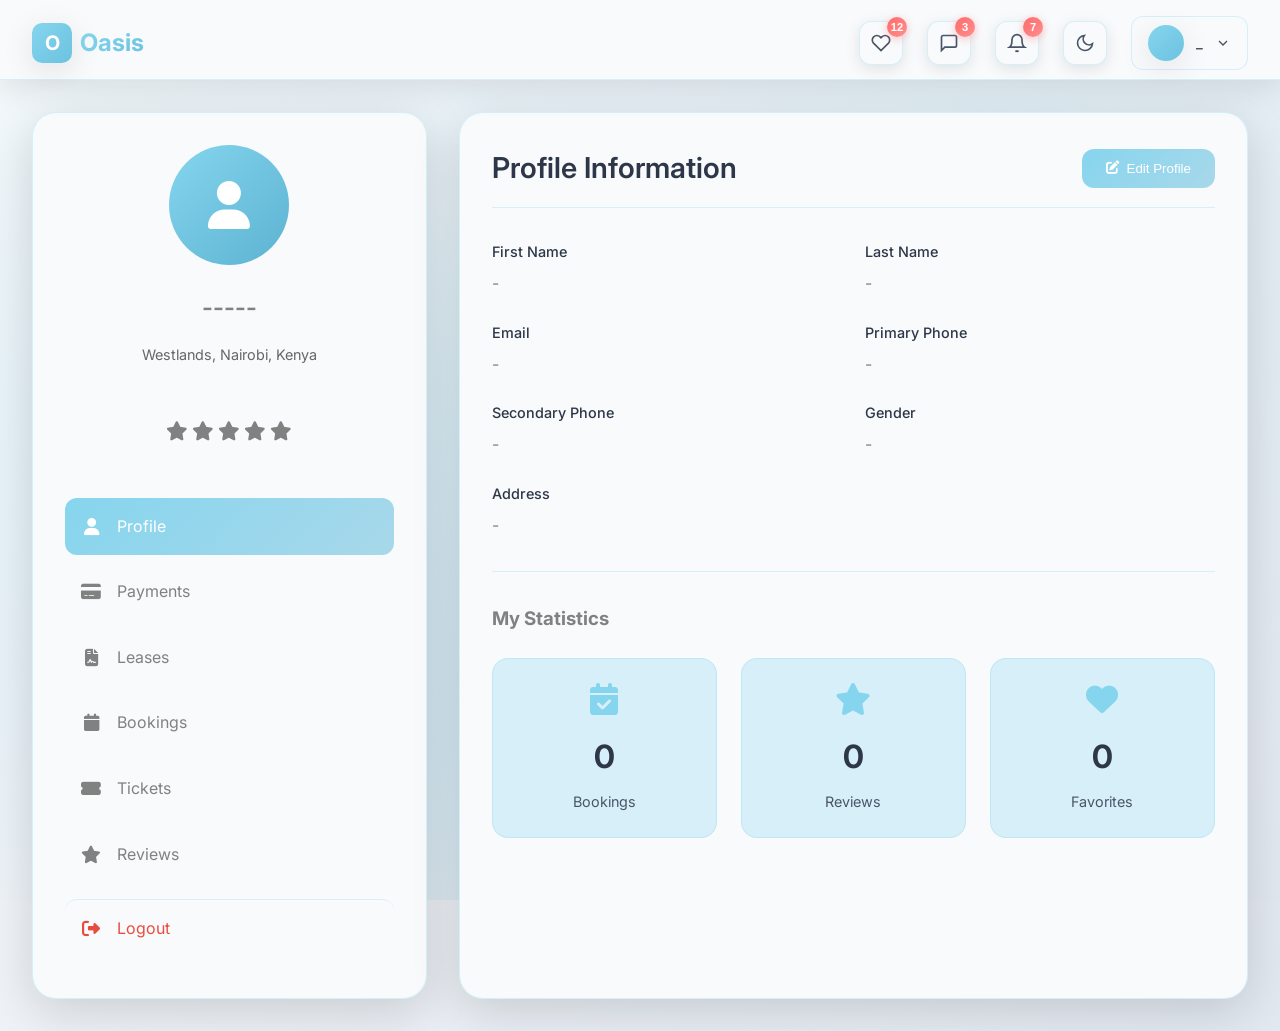
<file: profile.html>
<!DOCTYPE html>
<html lang="en">
<head>
    <meta charset="UTF-8">
    <meta name="viewport" content="width=device-width, initial-scale=1.0">
    <title>Profile - Oasis</title>
    <link href="https://fonts.googleapis.com/css2?family=Inter:wght@300;400;500;600;700&display=swap" rel="stylesheet">
    <link href="https://cdnjs.cloudflare.com/ajax/libs/font-awesome/6.5.2/css/all.min.css" rel="stylesheet">
    <link rel="stylesheet" href="./styles/profile.css">
    <script type="text/javascript" src="./scripts/profile.js"></script>
    <script type="text/javascript" src="./scripts/handle_light_and_dark_mode.js"></script>
</head>
<body>
    <div class="animated-bg"></div>
    <!-- Header -->
    <header class="header">
        <div class="header-container">
            <div class="logo">
                <div class="logo-icon">O</div>
                <div class="logo-text">Oasis</div>
            </div>
            
            <div class="header-actions">
                <button class="action-button tooltip" data-tooltip="Liked Listings" id="likedBtn">
                    <svg viewBox="0 0 24 24" fill="none" stroke="currentColor" stroke-width="2">
                        <path d="M20.84 4.61a5.5 5.5 0 0 0-7.78 0L12 5.67l-1.06-1.06a5.5 5.5 0 0 0-7.78 7.78l1.06 1.06L12 21.23l7.78-7.78 1.06-1.06a5.5 5.5 0 0 0 0-7.78z"/>
                    </svg>
                    <span class="notification-badge">12</span>
                </button>
                
                <button class="action-button tooltip" data-tooltip="Messages" id="messagesBtn">
                    <svg viewBox="0 0 24 24" fill="none" stroke="currentColor" stroke-width="2">
                        <path d="M21 15a2 2 0 0 1-2 2H7l-4 4V5a2 2 0 0 1 2-2h14a2 2 0 0 1 2 2z"/>
                    </svg>
                    <span class="notification-badge">3</span>
                </button>
                
                <button class="action-button tooltip" data-tooltip="Notifications" id="notificationsBtn">
                    <svg viewBox="0 0 24 24" fill="none" stroke="currentColor" stroke-width="2">
                        <path d="M18 8A6 6 0 0 0 6 8c0 7-3 9-3 9h18s-3-2-3-9"/>
                        <path d="M13.73 21a2 2 0 0 1-3.46 0"/>
                    </svg>
                    <span class="notification-badge">7</span>
                </button>

                <button id="change-color-theme-button" class="action-button theme-toggle">
                    <svg id="theme-icon" viewBox="0 0 24 24" fill="none" stroke="currentColor" stroke-width="2">
                        <path d="M21 12.79A9 9 0 1 1 11.21 3 7 7 0 0 0 21 12.79z"></path>
                    </svg>
                </button>
                
                <div class="profile-section" id="profileSection">
                    <div class="profile-avatar-header"></div>
                    <div class="profile-info-header">
                        <div class="profile-name-header">_</div>
                    </div>
                    <svg class="chevron" viewBox="0 0 24 24" fill="none" stroke="currentColor" stroke-width="2">
                        <path d="M6 9l6 6 6-6"/>
                    </svg>


                    <div class="dropdown-menu" id="dropdownMenu">
                        <div class="dropdown-item">
                            <svg width="16" height="16" viewBox="0 0 24 24" fill="none" stroke="currentColor" stroke-width="2">
                                <path d="M20 21v-2a4 4 0 0 0-4-4H8a4 4 0 0 0-4 4v2"/>
                                <circle cx="12" cy="7" r="4"/>
                            </svg>
                            View Profile
                        </div>
                        <div class="dropdown-item">
                            <svg width="16" height="16" viewBox="0 0 24 24" fill="none" stroke="currentColor" stroke-width="2">
                                <circle cx="12" cy="12" r="3"/>
                                <path d="M12 1v6m0 6v6m11-7h-6m-6 0H1"/>
                            </svg>
                            Account Settings
                        </div>
                        <div class="dropdown-item">
                            <svg width="16" height="16" viewBox="0 0 24 24" fill="none" stroke="currentColor" stroke-width="2">
                                <path d="M12 2L2 7v10c0 5.55 3.84 9.99 9 11 5.16-1.01 9-5.45 9-11V7l-10-5z"/>
                            </svg>
                            Privacy & Security
                        </div>
                        <div class="dropdown-item">
                            <svg width="16" height="16" viewBox="0 0 24 24" fill="none" stroke="currentColor" stroke-width="2">
                                <circle cx="12" cy="12" r="1"/>
                                <circle cx="12" cy="5" r="1"/>
                                <circle cx="12" cy="19" r="1"/>
                            </svg>
                            Help & Support
                        </div>
                        <div class="dropdown-item logout" id="logoutItem">
                            <svg width="16" height="16" viewBox="0 0 24 24" fill="none" stroke="currentColor" stroke-width="2">
                                <path d="M9 21H5a2 2 0 0 1-2-2V5a2 2 0 0 1 2-2h4"/>
                                <polyline points="16,17 21,12 16,7"/>
                                <line x1="21" y1="12" x2="9" y2="12"/>
                            </svg>
                            Logout
                        </div>
                    </div>
                </div>
                </div>
            </div>
        </div>
    </header>

    <div class="page-loader" id="pageLoader">
        <div class="loader-content">
            <div class="loader-spinner"></div>
            <div class="loader-text" id="loaderText">Loading...</div>
            <div class="loader-subtext" id="loaderSubtext">Please wait</div>
        </div>
    </div>

    <!--OVERLAY-->
    <div class="overlay" id="basic-overlay"></div>

    <!--NOTIFICATION DIV-->
    <div class="notification" id="notification">
        
        <div class="notification-icon">
            ✓
        </div>
        
        <h3 class="notification-title"></h3>
        <p class="notification-message"></p>
        
        <div class="notification-actions">
            <button id="dismiss-btn" class="btn btn-primary">Ok</button>
        </div>
    </div>

    <!--MAIN DIV -->
    <div class="main-content">
        <div class="profile-card fade-in">
            <div class="profile-avatar">
                <i class="fas fa-user"></i>
                <div class="edit-overlay">
                    <i class="fas fa-camera"></i> Change Photo
                </div>
            </div>
            
            <div class="profile-name">
                <div class="profile-name-div">
                    <h2>
                    -----
                    </h2>
                    <span class="verified-badge">
                        <i class="fas fa-check"></i>
                        Verified
                    </span>
                </div>
                <div class="profile-info">
                    <div class="side-pri-tel-no"></div>
                    <div>Westlands, Nairobi, Kenya</div>
                </div>
            </div>

            <div class="rating-section">
                <div class="rating-score"></div>
                <div class="rating-stars">
                    <i class="fas fa-star"></i>
                    <i class="fas fa-star"></i>
                    <i class="fas fa-star"></i>
                    <i class="fas fa-star"></i>
                    <i class="fas fa-star"></i>
                </div>
                <div class="rating-text"></div>
            </div>

            <div class="menu-items">
                <div class="menu-item active">
                    <i class="fas fa-user"></i>
                    <span>Profile</span>
                </div>
                <div class="menu-item">
                    <i class="fas fa-credit-card"></i>
                    <span>Payments</span>
                </div>
                <div class="menu-item">
                    <i class="fas fa-file-contract"></i>
                    <span>Leases</span>
                </div>
                <div class="menu-item">
                    <i class="fas fa-calendar"></i>
                    <span>Bookings</span>
                </div>
                <div class="menu-item">
                    <i class="fas fa-ticket-alt"></i>
                    <span>Tickets</span>
                </div>
                <div class="menu-item">
                    <i class="fas fa-star"></i>
                    <span>Reviews</span>
                </div>
                <div class="menu-item logout">
                    <i class="fas fa-sign-out-alt"></i>
                    <span>Logout</span>
                </div>
            </div>
        </div>


        <div class="content-area fade-in">
            <div class="content-header">
                <h1 class="content-title">Profile Information</h1>
                <button id="edit-usr-profile-btn" class="edit-btn">
                    <i class="fas fa-edit"></i>
                    Edit Profile
                </button>
            </div>

            <div class="view-mode" id="viewMode">
                <div class="profile-form">
                    <div class="form-group">
                        <label>First Name</label>
                        <div id="user-first-name" class="profile-data">-</div>
                    </div>
                    <div class="form-group">
                        <label>Last Name</label>
                        <div id="user-last-name" class="profile-data">-</div>
                    </div>
                    <div class="form-group">
                        <label>Email</label>
                        <div id="user-email" class="profile-data">-</div>
                    </div>
                    <div class="form-group">
                        <label>Primary Phone</label>
                        <div id="user-pri-tel-no" class="profile-data">-</div>
                    </div>
                    <div class="form-group">
                        <label>Secondary Phone</label>
                        <div id="user-sec-tel-no" class="profile-data">-</div>
                    </div>
                    <div class="form-group">
                        <label>Gender</label>
                        <div id="user-gender" class="profile-data">-</div>
                    </div>
                    <div class="form-group full-width">
                        <label>Address</label>
                        <div id="user-address" class="profile-data">-</div>
                    </div>
                </div>
            </div>

            <!-- EDIT USER PROFILE DIV -->
            <div class="edit-mode" id="editMode">
                <div class="profile-form">
                    <div class="form-group">
                        <label>First Name</label>
                        <input type="text" value="-" id="firstName">
                    </div>
                    <div class="form-group">
                        <label>Last Name</label>
                        <input type="text" value="-" id="lastName">
                    </div>
                    <div class="form-group">
                        <label>Email</label>
                        <div class="input-icon">
                            <div type="email" value="example@example.com" id="email"> </div>
                            <i class="fas fa-envelope"></i>
                        </div>
                    </div>
                    <div class="form-group">
                        <label>Primary Phone</label>
                        <div class="input-icon">
                            <input type="tel" value="-" id="primaryPhone">
                            <i class="fas fa-phone"></i>
                        </div>
                    </div>
                    <div class="form-group">
                        <label>Secondary Phone</label>
                        <div class="input-icon">
                            <input type="tel" value="-" id="secondaryPhone">
                            <i class="fas fa-phone"></i>
                        </div>
                    </div>
                    <div class="form-group">
                        <label>Gender</label>
                        <select id="gender">
                            <option id="male-select" value="Male">-</option>
                            <option id="male-select" value="Male">Male</option>
                            <option id="female-select" value="Female">Female</option>
                            <option value="Other">Other</option>
                        </select>
                    </div>
                    
                    <div class="form-group full-width">
                        <label>Address</label>
                        <input type="text" id="address">
                    </div>
                    
                </div>
                <div>
                    <button id="save-usr-profile-info-btn" class="save-btn">
                        <i class="fas fa-save"></i>
                        Save Changes
                    </button>
                    <button id="close-edit-usr-profile-btn" class="cancel-btn">
                        Cancel
                    </button>
                </div>
            </div>

            <!-- Stats Section -->
            <div class="stats-section">
                <h3>My Statistics</h3>
                <div class="stats-grid">
                    <div class="stat-card">
                        <i class="fas fa-calendar-check"></i>
                        <div id="bookings-made" class="stat-number">0</div>
                        <div class="stat-label">Bookings</div>
                    </div>
                    <div class="stat-card">
                        <i id=" bottom-star" class="fas fa-star"></i>
                        <div id="reviews-made" class="stat-number">0</div>
                        <div class="stat-label">Reviews</div>
                    </div>
                    <div class="stat-card">
                        <i class="fas fa-heart"></i>
                        <div id="user-favs"  class="stat-number">0</div>
                        <div class="stat-label">Favorites</div>
                    </div>
                </div>
            </div>
        </div>
    </div>
</body>
</file>
<file: styles/login.css>
* {
    margin: 0;
    padding: 0;
    box-sizing: border-box;
}

/* Base font size for rem calculations */
html {
    font-size: 16px; /* 1rem = 16px */
}

::-webkit-scrollbar {
    height: 0.25rem;
    width: 0.6875rem;
    background: var(--current-bg);
}
::-webkit-scrollbar-thumb {
    background-color: #86D5EE;
    border-radius: 1.25rem;
    width: 0.625rem;
    max-height: 1.25rem;
}

:root {
    --primary-color: white;
    --secondary-primary-color: #4a5568;
    --primary-gradient: linear-gradient(135deg, #86D5EE 0%, #6BC2E0 100%);
    --secondary-gradient: linear-gradient(135deg, #A8E0F3 0%, #86D5EE 100%);
    --accent-gradient: linear-gradient(135deg, #86D5EE 0%, #5BC0DB 100%);
    --tertiary-gradient: linear-gradient(135deg, #C4EBF7 0%, #86D5EE 100%);
    --payment-primary: #4f46e5;
    --payment-secondary: #06b6d4;
    --payment-accent: #8b5cf6;
    
    /* Dark theme variables */
    --dark-bg: linear-gradient(135deg, #1a1a2e 0%, #16213e 100%);
    --dark-glass-bg: #86d5ee1a;
    --light-glass-login-bg: 86d5ee1a;
    --dark-glass-border: rgba(134, 213, 238, 0.2);
    --dark-text-primary: #ffffff;
    --dark-text-secondary: rgba(255, 255, 255, 0.8);
    --dark-text-muted: rgba(255, 255, 255, 0.6);
    --dark-shadow-light: 0 0.5rem 2rem rgba(134, 213, 238, 0.1);
    --dark-shadow-medium: 0 0.75rem 3rem rgba(134, 213, 238, 0.15);
    --dark-shadow-heavy: 0 1.25rem 4rem rgba(134, 213, 238, 0.2);
    --dark-glass-border: rgba(134, 213, 238, 0.2);
    --secondary-primary-color: white;
    --dark-secondary-primary-color-1: white;
    --link-text-color: white;
        
    /* Light theme variables */
    --light-bg: linear-gradient(135deg, #f8fafc 0%, #e2e8f0 100%);
    --light-glass-bg: #ffffffe6;
    --light-glass-login-bg: white;
    --light-glass-border: rgba(134, 213, 238, 0.3);
    --light-text-primary: #1a202c;
    --light-text-secondary: #4a5568;
    --light-text-muted: #718096;
    --light-shadow-light: 0 0.5rem 2rem rgba(0, 0, 0, 0.1);
    --light-shadow-medium: 0 0.75rem 3rem rgba(0, 0, 0, 0.15);
    --light-shadow-heavy: 0 1.25rem 4rem rgba(0, 0, 0, 0.2);
    --light-glass-border: rgba(134, 213, 238, 0.3);
    --light-secondary-primary-color-1: #4a5568;
    --link-text-color: #4285f4;
    --fade-bg: rgba(18, 18, 18, 0.6);
    
    /* Default to dark theme */
    --current-bg: var(--dark-bg);
    --current-glass-bg: var(--dark-glass-bg);
    --current-glass-border: var(--dark-glass-border);
    --current-text-primary: var(--dark-text-primary);
    --current-text-secondary: var(--dark-text-secondary);
    --current-text-muted: var(--dark-text-muted);
    --current-shadow-light: var(--dark-shadow-light);
    --current-shadow-medium: var(--dark-shadow-medium);
    --current-shadow-heavy: var(--dark-shadow-heavy);
    --current-border-color: var(--dark-glass-border);
    --current-bg-link-color: var(--link-text-color);
    --current-glass-login-bg: var(--light-glass-login-bg);
}

.light-theme {
    --current-bg: var(--light-bg);
    --current-glass-bg: var(--light-glass-bg);
    --current-glass-login-bg: var(--light-glass-login-bg);
    --current-glass-border: var(--light-glass-border);
    --current-text-primary: var(--light-text-primary);
    --current-text-secondary: var(--light-text-secondary);
    --current-text-muted: var(--light-text-muted);
    --current-shadow-light: var(--light-shadow-light);
    --current-shadow-medium: var(--light-shadow-medium);
    --current-shadow-heavy: var(--light-shadow-heavy);
    --primary-color: #818181;
    --secondary-primary-color: #4a5568;
    --link-text-color: #4285f4;
    --fade-bg: rgba(255, 255, 255, 0.9);
}

body {
    font-family: 'Inter', sans-serif;
    background: var(--current-glass-bg);
    color: var(--primary-color);
    min-height: 100vh;
    align-items: center;
    justify-content: center;
    position: relative;
    overflow: hidden;
    overflow-y: scroll;
    transition: all 0.3s ease;
    font-size: 1rem;
    line-height: 1.5;
}

body.scrolled {
    backdrop-filter: blur(5rem);
}

/* Animated Background */
.animated-bg {
    position: fixed;
    top: 0;
    left: 0;
    width: 100%;
    height: 100%;
    background: var(--current-bg);
    z-index: -2;
    transition: all 0.5s ease;
}

.animated-bg::before {
    content: '';
    position: absolute;
    top: 0;
    left: 0;
    width: 100%;
    height: 100%;
    background: 
        radial-gradient(circle at 20% 50%, rgba(134, 213, 238, 0.4) 0%, transparent 50%),
        radial-gradient(circle at 80% 20%, rgba(168, 224, 243, 0.3) 0%, transparent 50%),
        radial-gradient(circle at 40% 80%, rgba(107, 194, 224, 0.3) 0%, transparent 50%),
        radial-gradient(circle at 60% 30%, rgba(196, 235, 247, 0.2) 0%, transparent 50%);
    transition: all 0.5s ease;
}

.light-theme .animated-bg::before {
    background: 
        radial-gradient(circle at 20% 50%, rgba(134, 213, 238, 0.2) 0%, transparent 50%),
        radial-gradient(circle at 80% 20%, rgba(168, 224, 243, 0.15) 0%, transparent 50%),
        radial-gradient(circle at 40% 80%, rgba(107, 194, 224, 0.15) 0%, transparent 50%),
        radial-gradient(circle at 60% 30%, rgba(196, 235, 247, 0.1) 0%, transparent 50%);
}

@keyframes float {
    0%, 100% { transform: translateY(0px) rotate(0deg); }
    33% { transform: translateY(-1.25rem) rotate(1deg); }
    66% { transform: translateY(-0.625rem) rotate(-1deg); }
}

.floating-elements {
    position: fixed;
    top: 0;
    left: 0;
    width: 100%;
    height: 100%;
    pointer-events: none;
    z-index: -1;
}

.floating-element {
    position: absolute;
    width: 5rem;
    height: 5rem;
    background: var(--primary-gradient);
    border-radius: 50%;
    opacity: 0.1;
    animation: float 8s ease-in-out infinite;
}

@keyframes float {
    0%, 100% { transform: translateY(0px) rotate(0deg); }
    50% { transform: translateY(-1.25rem) rotate(180deg); }
}

/* Header */
.header {
    position: fixed;
    top: 0;
    left: 0;
    right: 0;
    z-index: 1000;
    backdrop-filter: blur(1.25rem);
    background: var(--current-glass-bg);
    transition: all 0.5s ease;
}

.header-container {
    max-width: 87.5rem;
    margin: 0 auto;
    padding: 1rem 2rem;
    display: flex;
    justify-content: space-between;
    align-items: center;
}

.logo {
    display: flex;
    align-items: center;
    gap: 0.75rem;
    text-decoration: none;
    color: var(--current-text-primary);
    transition: all 0.3s ease;
}

.logo-icon {
    width: 2.5rem;
    height: 2.5rem;
    border-radius: 0.625rem;
    background: var(--primary-gradient);
    display: flex;
    align-items: center;
    justify-content: center;
    font-weight: 700;
    font-size: 1.25rem;
    color: white;
    box-shadow: var(--current-shadow-light);
}

.logo-text {
    font-size: 1.5rem;
    font-weight: 700;
    background: var(--primary-gradient);
    -webkit-background-clip: text;
    -webkit-text-fill-color: transparent;
    background-clip: text;
}


.header-actions {
    display: flex;
    gap: 1rem;
    align-items: center;
}

.action-button {
    width: 2.75rem;
    height: 2.75rem;
    border-radius: 0.75rem;
    background: var(--current-glass-bg);
    backdrop-filter: blur(1.25rem);
    border: 1px solid var(--current-glass-border);
    display: flex;
    align-items: center;
    justify-content: center;
    cursor: pointer;
    transition: all 0.3s ease;
    position: relative;
    color: var(--current-text-primary);
    box-shadow: 0 0.25rem 0.9375rem rgba(0, 0, 0, 0.1);
}

.action-button:hover {
    transform: translateY(-0.125rem);
    box-shadow: var(--current-shadow-medium);
    background: rgba(134, 213, 238, 0.15);
    border-color: rgba(134, 213, 238, 0.3);
}

.action-button svg {
    width: 1.25rem;
    height: 1.25rem;
    stroke: var(--primary-color);
    transition: all 0.3s ease;
}

.action-button:hover svg {
    stroke: #ffffff;
}

.profile-section {
    display: flex;
    align-items: center;
    gap: 0.75rem;
    padding: 0.5rem 1rem;
    border-radius: 0.75rem;
    background: var(--current-glass-bg);
    backdrop-filter: blur(1.25rem);
    border: 1px solid var(--current-glass-border);
    cursor: pointer;
    transition: all 0.3s ease;
    position: relative;
}

.profile-section:hover {
    transform: translateY(-0.125rem);
    box-shadow: var(--current-shadow-medium);
    background: rgba(134, 213, 238, 0.15);
    border-color: rgba(134, 213, 238, 0.3);
}

.profile-avatar-header {
    width: 2.25rem;
    height: 2.25rem;
    border-radius: 50%;
    background: var(--primary-gradient);
    display: flex;
    align-items: center;
    justify-content: center;
    font-weight: 600;
    font-size: 0.875rem;
    color: white;
    box-shadow: var(--current-shadow-light);
}

.profile-info-header {
    display: flex;
    flex-direction: column;
}

.profile-name-header {
    font-weight: 600;
    font-size: 0.875rem;
    color: var(--current-text-primary);
}

.profile-role-header {
    font-size: 0.75rem;
    color: var(--current-text-muted);
}

.chevron {
    width: 1rem;
    height: 1rem;
    stroke: var(--current-text-secondary);
    transition: all 0.3s ease;
}

.profile-section:hover .chevron {
    stroke: var(--primary-color);
    transform: rotate(180deg);
}
.no-listings-found{
    display: none;
    text-align: center;
    color: var(--secondary-primary-color);
    font-size: 1.2em;
}

.login-container {
    backdrop-filter: blur(1.25rem);
    border-radius: 1.5rem;
    box-shadow: var(--current-shadow-medium);
    border: 1px solid var(--current-glass-border);
    padding: 3rem;
    width: 100%;
    max-width: 30rem;
    position: relative;
    animation: slideUp 0.8s ease-out;
    margin: 1.25rem;
    background: var(--current-bg);
}

@keyframes fadeIn {
    from { opacity: 0; }
    to { opacity: 1; }
}

@keyframes slideUp {
    from {
        opacity: 0;
        transform: translateY(1.875rem);
    }
    to {
        opacity: 1;
        transform: translateY(0);
    }
}

.logo-container {
    text-align: center;
    margin-bottom: 2rem;
    justify-items: center;
}

.login-header {
    text-align: center;
    margin-bottom: 2rem;
}

.login-title {
    font-size: 2rem;
    font-weight: 700;
    margin-bottom: 0.5rem;
    color: var(--secondary-primary-color);
}

.login-subtitle {
    font-size: 1rem;
    color: var(--secondary-primary-color);
    line-height: 1.5;
}

.login-form {
    display: flex;
    flex-direction: column;
    gap: 1.5rem;
}

.form-group {
    display: flex;
    flex-direction: column;
    gap: 0.5rem;
}

.form-label {
    font-weight: 500;
    color: var(--secondary-primary-color);
    font-size: 0.875rem;
}

.form-input {
    padding: 0.75rem 1rem;
    border: 2px solid var(--current-border-color);
    border-radius: 0.75rem;
    font-size: 1rem;
    transition: all 0.3s ease;
    background: var(--current-glass-bg);
    color: var(--primary-color);
    outline: none;
}

.form-input:focus {
    border-color: var(--primary-color);
    box-shadow: 0 0 0 0.1875rem rgba(79, 70, 229, 0.1);
}

.form-input::placeholder {
    color: var(--primary-color);
}

.password-input-container {
    position: relative;
}

.password-toggle {
    position: absolute;
    right: 1rem;
    top: 50%;
    transform: translateY(-50%);
    background: none;
    border: none;
    color: #86D5EE;
    cursor: pointer;
    padding: 0.25rem;
    border-radius: 0.375rem;
    transition: all 0.3s ease;
}

.password-toggle:hover {
    color: var(--primary-color);
    background: rgba(79, 70, 229, 0.1);
}

.form-options {
    display: flex;
    justify-content: space-between;
    align-items: center;
    margin: -0.5rem 0;
}

.checkbox-group {
    display: flex;
    align-items: center;
    gap: 0.5rem;
}

.checkbox {
    width: 1.125rem;
    height: 1.125rem;
    border: 2px solid var(--current-border-color);
    border-radius: 0.25rem;
    cursor: pointer;
    position: relative;
    transition: all 0.3s ease;
}

.checkbox:checked {
    background: var(--primary-color);
    border-color: var(--primary-color);
}

.checkbox:checked::after {
    content: '✓';
    position: absolute;
    top: 50%;
    left: 50%;
    transform: translate(-50%, -50%);
    color: white;
    font-size: 0.75rem;
    font-weight: 600;
}

.checkbox-label {
    font-size: 0.875rem;
    color: var(--current-text-secondary);
    cursor: pointer;
    user-select: none;
}

.forgot-password {
    color: var(--link-text-color);
    text-decoration: none;
    font-size: 0.875rem;
    font-weight: 500;
    transition: all 0.3s ease;
}

.forgot-password:hover {
    opacity: 0.75;
    text-decoration: underline;
}

.login-button {
    background: var(--primary-gradient);
    color: white;
    border: none;
    padding: 1rem 1.5rem;
    border-radius: 0.75rem;
    font-size: 1rem;
    font-weight: 600;
    cursor: pointer;
    transition: all 0.3s ease;
    position: relative;
    overflow: hidden;
}

.login-button:hover {
    transform: translateY(-0.125rem);
    box-shadow: 0 0.625rem 1.5625rem rgba(134, 213, 238, 0.3);
}

.login-button:active {
    transform: translateY(0);
}

.divider {
    display: flex;
    align-items: center;
    gap: 1rem;
    margin: 1.5rem 0;
}

.divider-line {
    flex: 1;
    height: 1px;
    background: var(--current-border-color);
}

.divider-text {
    font-size: 0.875rem;
    color: var(--secondary-primary-color);
    font-weight: 500;
}

.social-login {
    display: flex;
    gap: 0.75rem;
}

.social-button {
    flex: 1;
    padding: 0.75rem;
    border: 2px solid var(--current-border-color);
    border-radius: 0.75rem;
    background: rgba(255, 255, 255, 0.05);
    color: var(--current-text-primary);
    display: flex;
    align-items: center;
    justify-content: center;
    gap: 0.5rem;
    font-weight: 500;
    cursor: pointer;
    transition: all 0.3s ease;
    text-decoration: none;
    backdrop-filter: blur(0.625rem);
}

.social-button:hover {
    border-color: var(--current-border-color);
    transform: translateY(-0.125rem);
    box-shadow: var(--current-shadow-light);
    opacity: 0.75;
}

.signup-link {
    text-align: center;
    margin-top: 1.5rem;
    font-size: 0.875rem;
    color: var(--current-text-secondary);
}

.signup-link a {
    color: #86D5EE;
    text-decoration: none;
    font-weight: 600;
}

.signup-link a:hover {
    opacity: 0.75;
}

.theme-toggle {
    position: relative;
    overflow: hidden;
}

.theme-toggle::before {
    content: '';
    position: absolute;
    top: 50%;
    left: 50%;
    width: 0;
    height: 0;
    background: var(--primary-gradient);
    border-radius: 50%;
    transform: translate(-50%, -50%);
    transition: all 0.4s ease;
    z-index: -1;
}

.theme-toggle:hover::before {
    width: 100%;
    height: 100%;
    background: var(--primary-gradient);
}

/* HERO */
.hero {
    min-height: 40vh;
    display: flex;
    align-items: center;
    justify-content: flex-start;
    text-align: center;
    position: sticky;
    top: 0;
    z-index: 20;
    overflow: hidden;
    padding: 2rem 1rem;
    margin-top: 2%;
    background-color: var(--current-glass-bg);
}

.hero-content {
    max-width: 50rem;
    width: 40%;
    z-index: 10;
    animation: fadeInUp 1s ease-out;
    margin: 0 1rem;
    padding-top: 2%;
}

.hero h1 {
    font-size: 3rem;
    font-weight: 700;
    margin-bottom: 1.5rem;
    background: var(--primary-gradient);
    -webkit-background-clip: text;
    -webkit-text-fill-color: transparent;
    background-clip: text;
    line-height: 1.2;
}

.hero p {
    font-size: 1.25rem;
    color: var(--secondary-primary-color);
    margin-bottom: 3rem;
    max-width: 37.5rem;
    margin-left: auto;
    margin-right: auto;
}

/* SCROLL */
.scroll-indicator {
    position: fixed;
    bottom: 2rem;
    left: 50%;
    transform: translateX(-50%);
    width: 1.875rem;
    height: 3.125rem;
    border: 2px solid var(--primary-color);
    border-radius: 1.25rem;
    opacity: 0.8;
    animation: scroll-hint 2s infinite;
    z-index: 1050;
}

.scroll-indicator::before {
    content: '';
    position: absolute;
    top: 0.5rem;
    left: 50%;
    transform: translateX(-50%);
    width: 0.25rem;
    height: 0.5rem;
    background: var(--primary-color);
    border-radius: 0.125rem;
    animation: scroll-dot 2s infinite;
}

.listings {
    padding: 5rem 2rem;
    max-width: 87.5rem;
    margin: 0 auto;
    min-height: 50vh;
}

.listing-card {
    background: var(--current-bg);
    backdrop-filter: blur(1.25rem);
    border: 2px solid var(--current-glass-border);
    border-radius: 1.5rem;
    overflow: hidden;
    transition: all 0.4s ease;
    position: relative;
    cursor: pointer;
    box-shadow: var(--current-shadow-light);
    max-width: 450px;
}

.listing-card:hover {
    transform: translateY(-0.5rem);
    box-shadow: var(--current-shadow-heavy);
    border-color: rgba(134, 213, 238, 0.4);
}

.listing-image {
    height: 240px;
    background: var(--primary-gradient);
    position: relative;
    overflow: hidden;
    display: flex;
    align-items: center;
    justify-content: center;
}

.listing-img {
    width: 100%;
    height: 100%;
    object-fit: cover;
    object-position: center;
    opacity: 0.8;
    transition: opacity 0.3s ease;
}
.listing-card:hover .listing-img {
    opacity: 0.6;
}
.image-placeholder{
    width: 7.5em;
    height: 7.5em;
    object-fit: cover;
    object-position: center;
    opacity: 0.8;
    transition: opacity 0.3s ease;
    color: white;
}
.placeholder-txt{
    font-size: 0.5rem;
    color: white;
}

.listing-badge {
    position: absolute;
    top: 1rem;
    left: 1rem;
    background: var(--accent-gradient);
    color: white;
    padding: 0.5rem 1rem;
    border-radius: 1.25rem;
    font-size: 0.875rem;
    font-weight: 600;
    z-index: 10;
    box-shadow: var(--current-shadow-light);
}

.listing-favorite {
    position: absolute;
    top: 1rem;
    right: 1rem;
    width: 2.5rem;
    height: 2.5rem;
    border-radius: 50%;
    background: rgba(134, 213, 238, 0.2);
    backdrop-filter: blur(1.25rem);
    display: flex;
    align-items: center;
    justify-content: center;
    cursor: pointer;
    transition: all 0.3s ease;
    z-index: 10;
}

.listing-favorite:hover {
    background: rgba(134, 213, 238, 0.3);
    transform: scale(1.1);
}

.listing-favorite svg {
    stroke: var(--primary-color);
}

.listing-content {
    padding: 1.5rem;
}

.listing-header {
    display: flex;
    justify-content: space-between;
    align-items: flex-start;
    margin-bottom: 1rem;
}
.type-and-price{
}

.listing-title {
    font-size: 1.5rem;
    font-weight: 600;
    margin-bottom: 0.5rem;
    color: var(--current-text-primary);
    display: block;
    
}

.listing-type {
    color: var(--current-text-muted);
    font-size: 0.875rem;
    font-weight: 500;
}

.listing-price {
    text-align: right;
}

.price-amount {
    font-size: 1.5rem;
    font-weight: 700;
    background: var(--secondary-gradient);
    -webkit-background-clip: text;
    -webkit-text-fill-color: transparent;
    background-clip: text;
}

.price-period {
    color: var(--current-text-muted);
    font-size: 0.875rem;
}

.listing-location {
    display: flex;
    align-items: center;
    gap: 0.5rem;
    margin-bottom: 1rem;
    color: var(--current-text-secondary);
}

.listing-location svg {
    stroke: var(--primary-color);
}

.listing-amenities {
    display: flex;
    gap: 1.5rem;
    margin-bottom: 1.5rem;
}

.amenity {
    display: flex;
    align-items: center;
    gap: 0.5rem;
    color: var(--current-text-secondary);
    font-size: 0.875rem;
}

.amenity-icon {
    width: 1.125rem;
    height: 1.125rem;
    opacity: 0.8;
    stroke: var(--primary-color);
}

.listing-actions {
    display: flex;
    gap: 1rem;
}

.listing-actions .action-button {
    flex: 1;
    padding: 0.75rem 1rem;
    border-radius: 0.75rem;
    border: 1px solid var(--current-glass-border);
    background: var(--current-glass-bg);
    color: var(--current-text-primary);
    font-weight: 500;
    cursor: pointer;
    transition: all 0.3s ease;
    backdrop-filter: blur(1.25rem);
    width: auto;
    height: auto;
}

.listing-actions .action-button:hover {
    background: rgba(134, 213, 238, 0.15);
    border-color: rgba(134, 213, 238, 0.3);
    transform: translateY(-0.125rem);
}

.listing-actions .action-button.primary {
    background: var(--primary-gradient);
    border-color: transparent;
    color: white;
}

.listing-actions .action-button.primary:hover {
    box-shadow: var(--current-shadow-medium);
    background: var(--accent-gradient);
}

.section-header {
    text-align: center;
    margin-bottom: 4rem;
}

.listings-grid {
    display: grid;
    grid-template-columns: repeat(auto-fit, minmax(23.75rem, 1fr));
    gap: 2rem;
    margin-bottom: 4rem;
}

@keyframes fadeInUp {
    from {
        opacity: 0;
        transform: translateY(1.875rem);
    }
    to {
        opacity: 1;
        transform: translateY(0);
    }
}

.fade-in {
    animation: fadeInUp 0.6s ease-out;
}

@keyframes scroll-hint {
    0%, 100% { opacity: 0.8; }
    50% { opacity: 1; }
}

@keyframes scroll-dot {
    0% { transform: translateX(-50%) translateY(0); }
    50% { transform: translateX(-50%) translateY(0.9375rem); }
    100% { transform: translateX(-50%) translateY(0); }
}

.left-side-top {
    width: 70%;
    min-height: 100%;
    z-index: 10;
    animation: fadeInUp 1s ease-out;
    align-content: center;
    justify-content: center;
}
.search-container {
    background: var(--current-glass-bg);
    /*backdrop-filter: blur(1.25rem);
    border: 1px solid var(--current-glass-border);*/
    border-radius: 1.25rem;
    backdrop-filter: none;
    padding: 1rem;
    margin-bottom: 3rem;
    box-shadow: none;
    transition: all 0.3s ease;
    width: 60%;
    margin: auto;
    align-self: center;
}

.search-form {
    display: flex;
    gap: 1rem;
    flex-wrap: wrap;
    align-items: center;
    justify-content: center;
}

.search-input {
    background: rgba(134, 213, 238, 0.1);
    border: 1px solid var(--current-glass-border);
    border-radius: 0.75rem;
    padding: 0.75rem 1rem;
    color: var(--primary-color);
    min-width: 12.5rem;
    transition: all 0.3s ease;
}

.search-input:focus {
    outline: none;
    border-color: var(--primary-color);
    box-shadow: 0 0 0 0.1875rem rgba(134, 213, 238, 0.3);
    background: rgba(134, 213, 238, 0.15);
}

.search-input::placeholder {
    color: var(--current-text-muted);
}

.option-type {
    color: #818181;
    background-color: var(--current-shadow-medium);
}

.search-button {
    background: var(--secondary-gradient);
    background: #86D5EE;
    color: white;
    padding: 0.75rem 2rem;
    border-radius: 0.75rem;
    border: none;
    font-weight: 600;
    cursor: pointer;
    transition: all 0.3s ease;
    box-shadow: var(--current-shadow-light);
}

.search-button:hover {
    transform: translateY(-0.125rem);
    box-shadow: var(--current-shadow-medium);
    background: var(--accent-gradient);
}

.payments-supported {
    background: transparent;
    border-radius: 1.25rem;
    padding: 1rem;
    margin-bottom: 1rem;
    height: 20%;
    width: 80%;
    margin-left: auto;
    margin-right: auto;
    overflow: hidden;
    position: relative;
    display: flex;
}

.payments-header {
    text-align: center;
    color: #86D5EE;
    font-size: 1rem;
    font-weight: 700;
    margin-bottom: 1rem;
    width: 13.5%;
    text-align: center;
    align-content: center;
    height: 3.5em;
    z-index: 20;
}

.payments-scroll {
    overflow: hidden;
    position: relative;
    overflow: hidden;
    align-content: center;
    justify-items: flex-start;
    height: 3.5em;
    width: 100%;
}   

.payment-scroll-div {
    display: flex;
    justify-content: flex-start;
    padding-left: 2%;
    animation: scrollLeft 20s linear infinite;
    gap: 1rem;
    width: max-content;
}

.payments-scroll::after {
    content: '';
    position: absolute;
    top: 0;
    right: 0;
    width: 6.25rem;
    height: 100%;
    pointer-events: none;
    z-index: 1;
}
.connection-status {
    position: fixed;
    top: 10px;
    left: 10px;
    padding: 8px 12px;
    border-radius: 4px;
    font-size: 12px;
    font-weight: 500;
    display: none;
    width: 96%;
    text-align: center;
}
.connection-status.offline {
    background-color: #e74c3c;
    color: white;
    display: block;
}
.error-message {
    color: #e74c3c;
    font-size: 14px;
    margin-top: 5px;
}
.error-message.show {
    display: block;
}
.loading-spinner {
    display: none;
    position: absolute;
    top: 50%;
    left: 50%;
    transform: translate(-50%, -50%);
    width: 20px;
    height: 20px;
    border: 2px solid transparent;
    border-top: 2px solid white;
    border-radius: 50%;
    animation: spin 1s linear infinite;
}

@keyframes spin {
    0% { transform: translate(-50%, -50%) rotate(0deg); }
    100% { transform: translate(-50%, -50%) rotate(360deg); }
}

.payment-item {
    display: flex;
    align-items: center;
    gap: 0.5rem;
    background: linear-gradient(135deg, var(--payment-primary), var(--payment-secondary));
    color: white;
    padding: 0.75rem 1.5rem;
    border-radius: 3.125rem;
    font-weight: 600;
    font-size: 0.9rem;
    white-space: nowrap;
    transition: all 0.3s ease;
    min-width: fit-content;
    opacity: 0;
    transform: translateY(1.25rem) scale(0.9);
    animation: staggeredCycle 15s ease-in-out infinite;
}

@keyframes staggeredCycle {
    0% {
        opacity: 0;
        transform: translateY(1.25rem) scale(0.9);
    }
    8% {
        opacity: 1;
        transform: translateY(0) scale(1);
    }
    70% {
        opacity: 1;
        transform: translateY(0) scale(1);
    }
    78% {
        opacity: 0;
        transform: translateY(-1.25rem) scale(0.9);
    }
    100% {
        opacity: 0;
        transform: translateY(-1.25rem) scale(0.9);
    }
}

.payment-item:nth-child(1) {
    animation-delay: 0s;
}

.payment-item:nth-child(2) {
    background: linear-gradient(135deg, var(--payment-secondary), var(--payment-accent));
    animation-delay: 3s;
}

.payment-item:nth-child(3) {
    background: linear-gradient(135deg, var(--payment-accent), var(--payment-primary));
    animation-delay: 6s;
}

.payment-item:nth-child(4) {
    background: linear-gradient(135deg, #f59e0b, #ef4444);
    animation-delay: 9s;
}

.payment-item:nth-child(5) {
    background: linear-gradient(135deg, #10b981, #06b6d4);
    animation-delay: 12s;
}

.payment-icon {
    width: 1.25rem;
    height: 1.25rem;
    background: rgba(255, 255, 255, 0.3);
    border-radius: 50%;
    display: flex;
    align-items: center;
    justify-content: center;
    font-size: 0.625rem;
}

.overlay {
    position: fixed;
    top: 0;
    left: 0;
    right: 0;
    bottom: 0;
    background: rgba(0, 0, 0, 0.5);
    backdrop-filter: blur(0.25rem);
    z-index: 1051;
    display: none;
}
.loader-container {
    text-align: center;
    visibility: hidden;
}

.loader {
    display: inline-flex;
    gap: 8px;
    align-items: center;
}

.dot {
    width: 16px;
    height: 16px;
    border-radius: 50%;
    background-color: #86D5EE;
    animation: bounce 1.4s infinite ease-in-out both;
}

.dot:nth-child(1) { animation-delay: -0.32s; }
.dot:nth-child(2) { animation-delay: -0.16s; }
.dot:nth-child(3) { animation-delay: 0s; }

@keyframes bounce {
    0%, 80%, 100% { 
        transform: scale(0.8) translateY(0);
        opacity: 0.7;
    }
    40% { 
        transform: scale(1.2) translateY(-20px);
        opacity: 1;
    }
}

.loading-text {
    margin-top: 20px;
    color: #666;
    font-size: 14px;
}
/* Login Instruction Popup */
.overlay-2 {
    position: fixed;
    top: 0;
    left: 0;
    right: 0;
    bottom: 0;
    background: rgba(0, 0, 0, 0.5);
    /*backdrop-filter: blur(0.25rem);*/
    z-index: 1051;
    /*display: none;*/
}

.login-instruction {
    background: var(--current-glass-bg);
    backdrop-filter: blur(80px);
    border-radius: 20px;
    box-shadow: 0 20px 40px rgba(0, 0, 0, 0.3);
    max-width: 500px;
    width: 100%;
    max-height: 90vh;
    overflow-y: auto;
    transform: translateY(-30px) scale(0.9);
    transition: all 0.3s ease;
    border: 1px solid rgba(255, 255, 255, 0.2);
    z-index: 1052;
    position: fixed;
    top: 40%;
    left: 50%;
    transform: translate(-50%, -50%);
}

.popup-header {
    background: var(--primary-gradient);
    color: white;
    padding: 25px 30px;
    border-radius: 20px 20px 0 0;
    display: flex;
    justify-content: space-between;
    align-items: center;
    position: relative;
    overflow: hidden;
}

.popup-header::before {
    content: '';
    position: absolute;
    top: 0;
    left: 0;
    right: 0;
    bottom: 0;
    background: var(--secondary-gradient);
    transform: translateX(-100%);
    transition: transform 0.6s ease;
}

.popup-header:hover::before {
    transform: translateX(100%);
}

.popup-title {
    font-size: 1.5rem;
    font-weight: 600;
    margin: 0;
    display: flex;
    align-items: center;
    gap: 10px;
}

.popup-title::before {
    content: '\f007';
    font-family: 'Font Awesome 6 Free';
    font-weight: 900;
    color: #fbbf24;
}

.popup-close {
    background: none;
    border: none;
    color: white;
    font-size: 1.2rem;
    cursor: pointer;
    padding: 8px;
    border-radius: 50%;
    transition: all 0.2s ease;
    width: 40px;
    height: 40px;
    display: flex;
    align-items: center;
    justify-content: center;
}

.popup-close:hover {
    background: rgba(255, 255, 255, 0.2);
    transform: rotate(90deg);
}

.popup-content {
    padding: 30px;
}

.login-info {
    margin-bottom: 25px;
}

.info-text {
    font-size: 1.1rem;
    color: var(--secondary-gradient);
    line-height: 1.6;
    margin-bottom: 20px;
}

.credentials-container {
    background: var(--current-bg);
    border-radius: 15px;
    padding: 25px;
    margin: 20px 0;
    border: 1px solid var(--current-border-color);
    position: relative;
    overflow: hidden;
}

.credentials-container::before {
    content: '';
    position: absolute;
    top: 0;
    left: 0;
    right: 0;
    height: 3px;
    background: var(--primary-gradient);
}

.credentials-title {
    font-size: 1.1rem;
    font-weight: 600;
    color: var(--secondary-primary-color);
    margin-bottom: 15px;
    display: flex;
    align-items: center;
    gap: 8px;
}

.credentials-title::before {
    content: '\f084';
    font-family: 'Font Awesome 6 Free';
    font-weight: 900;
    color: #86D5EE;
}

.credential-item {
    display: flex;
    align-items: center;
    gap: 12px;
    margin-bottom: 12px;
    padding: 12px;
    background: var(--current-glass-bg);
    border-radius: 10px;
    border: 1px solid #e5e7eb;
    transition: all 0.2s ease;
}

.credential-item:hover {
    border-color: #86D5EE;
    box-shadow: 0 4px 12px rgba(79, 70, 229, 0.1);
}

.credential-icon {
    color: #86D5EE;
    font-size: 1.1rem;
    width: 20px;
    text-align: center;
}

.credential-label {
    font-weight: 500;
    color: var(--primary-color);
    min-width: 80px;
}

.credential-value {
    font-family: 'Courier New', monospace;
    background: #f8fafc;
    padding: 6px 12px;
    border-radius: 6px;
    color: #1f2937;
    border: 1px solid #e2e8f0;
    flex: 1;
    user-select: all;
    width: 80px;
    white-space: nowrap;
    text-overflow: ellipsis;
    overflow: hidden;
}

.copy-btn {
    background: #86D5EE;
    color: white;
    border: none;
    padding: 6px 8px;
    border-radius: 6px;
    cursor: pointer;
    font-size: 0.9rem;
    transition: all 0.2s ease;
}

.copy-btn:hover {
    background: rgb(134, 213, 238, 0.4);
    transform: translateY(-1px);
}

.popup-actions {
    display: flex;
    gap: 15px;
    justify-content: flex-end;
    margin-top: 30px;
}

.popup-btn {
    padding: 12px 24px;
    border: none;
    border-radius: 10px;
    font-weight: 500;
    cursor: pointer;
    transition: all 0.2s ease;
    display: flex;
    align-items: center;
    gap: 8px;
    font-size: 1rem;
}

.popup-btn.primary {
    background: var(--primary-gradient);
    color: white;
    box-shadow: 0 4px 15px rgba(79, 70, 229, 0.3);
}

.popup-btn.primary:hover {
    transform: translateY(-2px);
    box-shadow: 0 6px 20px var(--current-shadow-medium);
}

.popup-btn.secondary {
    background: #f3f4f6;
    color: #374151;
    border: 1px solid #d1d5db;
}

.popup-btn.secondary:hover {
    background: #e5e7eb;
    transform: translateY(-1px);
}

@media (max-width: 768px) {
    body{
        overflow-x: hidden;
    }
    .header-container {
        padding: 0 1rem;
    }
    .header-actions {
        gap: 0.75rem;
    }
    .logo-text {
        font-size: 1.5rem;
    }
    .profile-avatar {
        width: 35px;
        height: 35px;
    }
    .action-button {
        padding: 0.6rem;
    }
    .login-container {
        max-width: 95%;
        margin: 10px;
        max-height: 95%;
        overflow-y: auto;
    }

    .tooltip::before {
        bottom: -45px;
        font-size: 0.75rem;
    }
    .hero {
        flex-direction: column;
        text-align: center;
        position: relative;
        overflow-x: hidden;
    }
    .listings {
        flex-direction: column;
        text-align: center;
        position: relative;
        overflow-x: hidden;
    }
    .listings-grid{
        flex-direction: column;
        text-align: center;
        position: relative;
        overflow-x: hidden;
    }
    
    .hero-content {
        display: block;
        margin-bottom: 2rem;
        margin-top: 15%;
        width: 85%;
    }
    
    .left-side-top {
        display: block;
        width: 100%;
    }
    
    .payments-supported {
        display: block;
        width: 100%;
        margin: 0 auto 2rem auto;
        height: auto;
        border-radius: 0px;
    }
    
    .payments-header {
        display: block;
        width: 100%;
        text-align: center;
        border-right: none;
        border-bottom: 0.1875rem solid #A8E0F3;
        height: auto;
        padding-bottom: 1rem;
        margin-bottom: 1rem;
    }
    
    .payments-scroll {
        height: auto;
        width: 100%;
        align-items: center;
        justify-content: center;
    }
    
    .payment-scroll-div {
        display: inline-flex;
        padding-left: 0;
        gap: 1rem;
        width: auto;
        height: auto;
        justify-content: space-evenly;
        align-items: center;
        white-space: nowrap;
        animation: scrollLeft 30s linear infinite;
    }

    @keyframes bounceGlow {
        10% {
          transform: translateY(0);
        }
        30% {
          transform: translateY(-12px);
        }
        60% {
          transform: translateY(-6px);
          
        }
        100% {
          transform: translateY(0);
        }
    }
    
    @keyframes scrollLeft {
        0% {
          transform: translateX(0%);
        }
        100% {
          transform: translateX( -50% ); 
        }
    }

    .payment-item {
        margin-bottom: 1rem;
        text-align: center;
        opacity: 1;
        animation: none;
        transform: translateY(15%);
        width: 100%;
        justify-self: center;
    }
    
    .search-container {
        display: block;
        width: 95%;
        margin: 0 auto;
    }
    
    .search-form {
        display: block;
        gap: 1rem;
    }
    
    .search-input {
        display: block;
        width: 100%;
        margin-bottom: 1rem;
        min-width: auto;
    }
    
    .search-button {
        display: block;
        width: 100%;
        margin-top: 1rem;
    }
    /*LOGIN CONTAINER*/
    .login-container {
        width: 100%;
        max-width: 95%;
        margin: 1rem auto;
        padding: 1rem;
        height: 80vh;
        overflow-y: auto;
        border-radius: 1rem;
        -ms-overflow-style: none;
        scrollbar-width: none;
    }

    .login-container::-webkit-scrollbar {
        display: none;
    }
    .login-subtitle{
        font-size: 0.75rem;
    }
    .login-title{
        font-size: 1rem;
    }
    .login-form {
        display: flex;
        flex-direction: column;
        gap: 1rem;
    }
    .form-label {
        font-weight: 500;
        color: var(--secondary-primary-color);
        font-size: 0.75rem;
    }

    .form-input {
        width: 100%;
        font-size: 0.95rem;
        padding: 0.65rem 0.9rem;
        border-radius: 0.65rem;
    }
    
    .form-input:focus {
        box-shadow: 0 0 0 0.1875rem rgba(79, 70, 229, 0.2);
    }
    .form-options {
        display: flex;
        flex-direction: column;
        align-items: flex-start;
        gap: 0.75rem;
        width: 100%;
        margin-top: 1rem;
    }
    
    .checkbox-group {
        display: flex;
        align-items: center;
        gap: 0.5rem;
    }
    
    .forgot-password {
        align-self: flex-start;
        font-size: 0.95rem;
        color: var(--link-text-color);
        text-decoration: none;
    }
    
    .forgot-password:hover {
        text-decoration: underline;
    }
    .social-login {
        flex-direction: column;
        align-items: center;
        gap: 0.75rem;
        width: 100%;
        margin-top: 1rem;
    }
    .social-button {
        width: 100%;
        flex: none;
        font-size: 0.95rem;
        padding: 0.75rem 1rem;
        justify-content: center;
    }
    .signup-link {
        font-size: 0.85rem;
        padding: 0 1rem;
        text-align: center;
    }
    
    .signup-link a {
        display: inline-block;
        font-size: 0.9rem;
    }

    .listing-header {
        display: flex;
        justify-content: space-between;
        align-items: flex-start;
        margin-bottom: 1rem;
        /*height: 10vh !important;*/
        /*border: 1px solid red;*/
    }
    .type-and-price{
        /*border: 1px solid red;*/
        text-align: start;
    }
    .loader-container {
        margin-top: 6%;
    }

    .login-instruction {
        top: 50%;
        width: 95%;
        overflow-y: scroll;
        -ms-overflow-style: none;
        scrollbar-width: none;
    }
    .login-instruction ::-webkit-scrollbar {
        display: none;
    }
    .info-text{
        font-size: 1em;
    }
    .credentials-container{
        background: var(--current-bg);
        border-radius: 15px;
        padding: 0.5rem;
        margin: 0.5em 0;
        min-width: 100%;
        position: relative;
        overflow: hidden;
    }
    .credential-item{
        padding: 0.5em;
        font-size: 0.75em;
    }
    .credential-label{
        width: 20%;
        min-width: 20px;
        text-overflow: ellipsis;
        white-space: nowrap;
        overflow: hidden;
    }
    .credential-value{
        font-size: 0.75rem;
    }
    .copy-btn{
        background: #86D5EE;
        color: white;
        padding: 6px 6px;
        border-radius: 6px;
        cursor: pointer;
        font-size: 0.75rem;
        transition: all 0.2s ease;
    }
    
}
@media (max-width: 480px) {
    .profile-section{
       margin: 0.25rem;       
    }
    .hero {
        border-top: 1px solid var(--current-border-color);
        flex-direction: column;
        text-align: center;
        position: relative;
        overflow-x: hidden;
    }
    .listings {
        flex-direction: column;
        text-align: center;
        position: relative;
        overflow-x: hidden;
        padding: 0.5em;
    }
    .listings-card {
        padding: 1rem;
        width: auto;
    }
    .listings-grid {
        grid-template-columns: 1fr;
    }
    
    .hero-content {
        display: block;
        margin-bottom: 2rem;
        margin-top: 20%;
        width: 85%;
    }
    
    .left-side-top {
        display: block;
        width: 100%;
    }
    
    .payments-supported {
        display: block;
        width: 100%;
        margin: 0 auto 2rem auto;
        height: auto;
        padding: 0;
    }
    
    .payments-header {
        display: block;
        width: 100%;
        text-align: center;
        border-right: none;
        height: auto;
        padding-bottom: 1rem;
        margin-bottom: 1rem;
        border: none;
    }
    .search-container{
        display: block;
        width: 100%;
        /*margin: 0 auto 2rem auto;*/
        height: auto;
        padding: 1em;
    }
    .search-input {
        display: block;
        min-width: 100%;
        min-width: auto;
    }
    
    .search-button {
        display: block;
        width: 100%;
        margin-top: 1rem;
    }
    
    .payments-scroll {
        height: auto;
        width: 100vw;
        margin: none;
        padding: none;
        align-items: center;
        justify-content: center;
        position: relative;
        overflow: hidden;
    }
    
    .payment-scroll-div {
        display: inline-flex;
        padding-left: 0;
        gap: 1rem;
        width: auto;
        height: auto;
        justify-content: space-evenly;
        align-items: center;
        white-space: nowrap;
        animation: scrollLeft 30s linear infinite;
    }
    
    @keyframes bounceGlow {
        10% {
          transform: translateY(0);
        }
        30% {
          transform: translateY(-12px);
        }
        60% {
          transform: translateY(-6px);
          
        }
        100% {
          transform: translateY(0);
        }
    }
    
    @keyframes scrollLeft {
        0% {
          transform: translateX(0%);
        }
        100% {
          transform: translateX( -50% ); 
        }
    }

    .payment-item {
        margin-bottom: 1rem;
        text-align: center;
        opacity: 1;
        animation: none;
        transform: translateY(15%);
        width: 100%;
        justify-self: center;
    }
    
    .properties-grid {
        grid-template-columns: 1fr;
    }
    .header-actions {
        gap: 0.5rem;
    }

    /*LOGIN CONTAINER*/
    .login-container {
        width: 100%;
        max-width: 95%;
        margin: 1rem auto;
        padding: 1rem;
        height: 80vh;
        overflow-y: auto;
        border-radius: 1rem;
        -ms-overflow-style: none;
        scrollbar-width: none;
    }

    .login-container::-webkit-scrollbar {
        display: none;
    }
    .login-subtitle{
        font-size: 0.75rem;
    }
    .login-title{
        font-size: 1rem;
    }
    .login-form {
        display: flex;
        flex-direction: column;
        gap: 1rem;
    }
    .form-label {
        font-weight: 500;
        color: var(--secondary-primary-color);
        font-size: 0.75rem;
    }

    .form-input {
        width: 100%;
        font-size: 0.95rem;
        padding: 0.65rem 0.9rem;
        border-radius: 0.65rem;
    }
    
    .form-input:focus {
        box-shadow: 0 0 0 0.1875rem rgba(79, 70, 229, 0.2);
    }
    .form-options {
        display: flex;
        flex-direction: column;
        align-items: flex-start;
        gap: 0.75rem;
        width: 100%;
        margin-top: 1rem;
    }
    
    .checkbox-group {
        display: flex;
        align-items: center;
        gap: 0.5rem;
    }
    
    .forgot-password {
        align-self: flex-start;
        font-size: 0.95rem;
        color: var(--link-text-color);
        text-decoration: none;
    }
    
    .forgot-password:hover {
        text-decoration: underline;
    }
    .social-login {
        flex-direction: column;
        align-items: center;
        gap: 0.75rem;
        width: 100%;
        margin-top: 1rem;
    }
    .social-button {
        width: 100%;
        flex: none;
        font-size: 0.95rem;
        padding: 0.75rem 1rem;
        justify-content: center;
    }
    .signup-link {
        font-size: 0.85rem;
        padding: 0 1rem;
        text-align: center;
    }
    
    .signup-link a {
        display: inline-block;
        font-size: 0.9rem;
    }
    #typewriter-title{
        font-size: 2rem;
    }

}

#google-social-div{
    background: #ef4444;
    color: white;
}
#facebook-social-div{
    background: #4285f4;
    color: white;
}
</file>
<file: styles/landing.css>
* {
    margin: 0;
    padding: 0;
    box-sizing: border-box;
}
::-webkit-scrollbar {
    height: 4px;
    width: 11px;
    background: var(--current-bg);
}
::-webkit-scrollbar-thumb {
    background-color: #86D5EE;
    border-radius: 20px;
    width: 10px;
    max-height: 20px;
}

:root {
    --primary-color: white;
    --secondary-primary-color: #4a5568;
    --primary-gradient: linear-gradient(135deg, #86D5EE 0%, #6BC2E0 100%);
    --secondary-gradient: linear-gradient(135deg, #A8E0F3 0%, #86D5EE 100%);
    --accent-gradient: linear-gradient(135deg, #86D5EE 0%, #5BC0DB 100%);
    --tertiary-gradient: linear-gradient(135deg, #C4EBF7 0%, #86D5EE 100%);
    
    /* Dark theme variables */
    --dark-bg: linear-gradient(135deg, #1a1a2e 0%, #16213e 100%);
    --dark-glass-bg: rgba(134, 213, 238, 0.1);
    --dark-glass-border: rgba(134, 213, 238, 0.2);
    --dark-text-primary: #ffffff;
    --dark-text-secondary: rgba(255, 255, 255, 0.8);
    --dark-text-muted: rgba(255, 255, 255, 0.6);
    --dark-shadow-light: 0 8px 32px rgba(134, 213, 238, 0.1);
    --dark-shadow-medium: 0 12px 48px rgba(134, 213, 238, 0.15);
    --dark-shadow-heavy: 0 20px 64px rgba(134, 213, 238, 0.2);
    
    /* Light theme variables */
    --light-bg: linear-gradient(135deg, #f8fafc 0%, #e2e8f0 100%);
    --light-glass-bg: rgba(255, 255, 255, 0.8);
    --light-glass-border: hsla(194, 75%, 73%, 0.3);
    --light-text-primary: #818181;
    --light-text-secondary: #4a5568;
    --light-text-muted: #718096;
    --light-shadow-light: 0 8px 32px rgba(0, 0, 0, 0.1);
    --light-shadow-medium: 0 12px 48px rgba(0, 0, 0, 0.15);
    --light-shadow-heavy: 0 20px 64px rgba(0, 0, 0, 0.2);
    
    /* Default to dark theme */
    --current-bg: var(--dark-bg);
    --current-glass-bg: var(--dark-glass-bg);
    --current-glass-border: var(--dark-glass-border);
    --current-text-primary: var(--dark-text-primary);
    --current-text-secondary: var(--dark-text-secondary);
    --current-text-muted: var(--dark-text-muted);
    --current-shadow-light: var(--dark-shadow-light);
    --current-shadow-medium: var(--dark-shadow-medium);
    --current-shadow-heavy: var(--dark-shadow-heavy);
}
/* Light theme class */
.light-theme {
    --current-bg: var(--light-bg);
    --current-glass-bg: var(--light-glass-bg);
    --current-glass-border: var(--light-glass-border);
    --current-text-primary: var(--light-text-primary);
    --current-text-secondary: var(--light-text-secondary);
    --current-text-muted: var(--light-text-muted);
    --current-shadow-light: var(--light-shadow-light);
    --current-shadow-medium: var(--light-shadow-medium);
    --current-shadow-heavy: var(--light-shadow-heavy);
    --primary-color: #818181;
    --secondary-primary-color: #4a5568;
}
body {
    font-family: 'Inter', sans-serif;
    background: var(--current-bg);
    color: var(--current-text-primary);
    overflow-x: hidden;
    line-height: 1.6;
    transition: all 0.5s ease;
    min-height: 100vh;
}
/* Animated Background */
.animated-bg {
    position: fixed;
    top: 0;
    left: 0;
    width: 100%;
    height: 100%;
    background: var(--current-bg);
    z-index: -2;
    transition: all 0.5s ease;
}
.animated-bg::before {
    content: '';
    position: absolute;
    top: 0;
    left: 0;
    width: 100%;
    height: 100%;
    background: 
        radial-gradient(circle at 20% 50%, rgba(134, 213, 238, 0.4) 0%, transparent 50%),
        radial-gradient(circle at 80% 20%, rgba(168, 224, 243, 0.3) 0%, transparent 50%),
        radial-gradient(circle at 40% 80%, rgba(107, 194, 224, 0.3) 0%, transparent 50%),
        radial-gradient(circle at 60% 30%, rgba(196, 235, 247, 0.2) 0%, transparent 50%);
    animation: float 20s ease-in-out infinite;
    transition: all 0.5s ease;
}
.light-theme .animated-bg::before {
    background: 
        radial-gradient(circle at 20% 50%, rgba(134, 213, 238, 0.2) 0%, transparent 50%),
        radial-gradient(circle at 80% 20%, rgba(168, 224, 243, 0.15) 0%, transparent 50%),
        radial-gradient(circle at 40% 80%, rgba(107, 194, 224, 0.15) 0%, transparent 50%),
        radial-gradient(circle at 60% 30%, rgba(196, 235, 247, 0.1) 0%, transparent 50%);
}
@keyframes float {
    0%, 100% { transform: translateY(0px) rotate(0deg); }
    33% { transform: translateY(-20px) rotate(1deg); }
    66% { transform: translateY(-10px) rotate(-1deg); }
}

#header-2{
    visibility: hidden;
}
#header-1{
    display: visible;
}

/* Header */
.header {
    position: fixed;
    top: 0;
    left: 0;
    right: 0;
    z-index: 1000;
    backdrop-filter: blur(20px);
    background: var(--current-glass-bg);
    border-bottom: 1px solid var(--current-glass-border);
    transition: all 0.5s ease;
}

.header-container {
    max-width: 1400px;
    margin: 0 auto;
    padding: 1rem 2rem;
    display: flex;
    justify-content: space-between;
    align-items: center;
}

.logo {
    display: flex;
    align-items: center;
    gap: 0.75rem;
    text-decoration: none;
    color: var(--current-text-primary);
    transition: all 0.3s ease;
}


.logo-icon {
    width: 40px;
    height: 40px;
    border-radius: 10px;
    background: var(--primary-gradient);
    display: flex;
    align-items: center;
    justify-content: center;
    font-weight: 700;
    font-size: 1.25rem;
    color: white;
    box-shadow: var(--current-shadow-light);
}

.logo-text {
    font-size: 1.5rem;
    font-weight: 700;
    background: var(--primary-gradient);
    -webkit-background-clip: text;
    -webkit-text-fill-color: transparent;
    background-clip: text;
}

.header-actions {
    display: flex;
    gap: 1rem;
    align-items: center;
}

.header-actions {
    display: flex;
    align-items: center;
    gap: 1.5rem;
}

.action-button {
    width: 44px;
    height: 44px;
    border-radius: 12px;
    background: var(--current-glass-bg);
    backdrop-filter: blur(20px);
    border: 1px solid var(--current-glass-border);
    display: flex;
    align-items: center;
    justify-content: center;
    cursor: pointer;
    transition: all 0.3s ease;
    position: relative;
    color: var(--current-text-primary);
    box-shadow: 0 4px 15px rgba(0, 0, 0, 0.1);
}
.action-button:hover {
    transform: translateY(-2px);
    box-shadow: var(--current-shadow-medium);
    background: rgba(134, 213, 238, 0.15);
    border-color: rgba(134, 213, 238, 0.3);
}
.action-button svg {
    width: 20px;
    height: 20px;
    stroke: var(--primary-color);
    transition: all 0.3s ease;
}
.action-button:hover svg {
    stroke: #ffffff;
}

.theme-toggle {
    position: relative;
    overflow: hidden;
}
.theme-toggle::before {
    content: '';
    position: absolute;
    top: 50%;
    left: 50%;
    width: 0;
    height: 0;
    background: var(--primary-gradient);
    border-radius: 50%;
    transform: translate(-50%, -50%);
    transition: all 0.4s ease;
    z-index: -1;
}
.theme-toggle:hover::before {
    width: 100%;
    height: 100%;
    background: var(--primary-gradient);
}




.notification-badge {
    position: absolute;
    top: -5px;
    right: -5px;
    background: linear-gradient(135deg, #ff6b6b, #ff8e8e);
    color: white;
    border-radius: 50%;
    width: 20px;
    height: 20px;
    font-size: 0.7rem;
    display: flex;
    align-items: center;
    justify-content: center;
    font-weight: bold;
    box-shadow: 0 2px 8px rgba(255, 107, 107, 0.4);
    animation: pulse 2s infinite;
}
@keyframes pulse {
    0% { transform: scale(1); }
    50% { transform: scale(1.1); }
    100% { transform: scale(1); }
}

.profile-section {
    display: flex;
    align-items: center;
    gap: 0.75rem;
    padding: 0.5rem 1rem;
    border-radius: 12px;
    background: var(--current-glass-bg);
    backdrop-filter: blur(20px);
    border: 1px solid var(--current-glass-border);
    cursor: pointer;
    transition: all 0.3s ease;
    position: relative;
}

.profile-section:hover {
    transform: translateY(-2px);
    box-shadow: var(--current-shadow-medium);
    background: rgba(134, 213, 238, 0.15);
    border-color: rgba(134, 213, 238, 0.3);
}

.profile-avatar-header {
    width: 36px;
    height: 36px;
    border-radius: 50%;
    background: var(--primary-gradient);
    display: flex;
    align-items: center;
    justify-content: center;
    font-weight: 600;
    font-size: 0.875rem;
    color: white;
    box-shadow: var(--current-shadow-light);
}

.profile-info-header {
    display: flex;
    flex-direction: column;
}

.profile-name-header {
    font-weight: 600;
    font-size: 0.875rem;
    color: var(--current-text-primary);
}

.profile-role-header {
    font-size: 0.75rem;
    color: var(--current-text-muted);
}

.chevron {
    width: 16px;
    height: 16px;
    stroke: var(--current-text-secondary);
    transition: all 0.3s ease;
}
.profile-section.active .chevron {
    transform: rotate(180deg);
}

/* DROPDOWN MENU */
.dropdown-menu {
    position: absolute;
    top: 100%;
    right: 0;
    background-color: var(--current-glass-bg);
    border-radius: 8px;
    box-shadow: 0 4px 12px var(--current-shadow-medium);
    z-index: 1001;
    opacity: 0;
    visibility: hidden;
    transform: translateY(-10px);
    transition: all 0.2s ease;
    margin-top: 8px;
    min-width: 200px;
    border: 1px solid var(--current-glass-border);
    backdrop-filter: blur(80px);
}

.dropdown-menu.show {
    opacity: 1;
    visibility: visible;
    transform: translateY(0);
    backdrop-filter: blur(80px);
}

.dropdown-item {
    padding: 12px 16px;
    cursor: pointer;
    border-bottom: 1px solid var(--current-glass-border);
    transition: background-color 0.2s ease;
    display: flex;
    align-items: center;
    gap: 12px;
    font-size: 14px;
}

.dropdown-item:hover {
    color: #86D5EE;
}

.dropdown-item:last-child {
    border-bottom: none;
}

.dropdown-item.logout {
    color: #dc3545;
    border-top: 1px solid #f0f0f0;
}

.dropdown-item.logout:hover {
    background-color: #fff5f5;
}



/* Tooltip Styles */
.tooltip {
    position: relative;
}

.tooltip::before {
    content: attr(data-tooltip);
    position: absolute;
    bottom: -40px;
    left: 50%;
    transform: translateX(-50%);
    background: rgba(26, 26, 46, 0.95);
    color: var(--text-primary);
    padding: 0.5rem 0.75rem;
    border-radius: 8px;
    font-size: 0.75rem;
    white-space: nowrap;
    opacity: 0;
    pointer-events: none;
    transition: all 0.3s ease;
    border: 1px solid var(--glass-border);
    backdrop-filter: blur(10px);
    z-index: 1001;
    color: white;
}

.tooltip::after {
    content: '';
    position: absolute;
    bottom: -10px;
    left: 50%;
    transform: translateX(-50%);
    width: 0;
    height: 0;
    border-left: 5px solid transparent;
    border-right: 5px solid transparent;
    border-bottom: 5px solid rgba(26, 26, 46, 0.95);
    opacity: 0;
    pointer-events: none;
    transition: all 0.3s ease;
    z-index: 1001;
}

.tooltip:hover::before,
.tooltip:hover::after {
    opacity: 1;
}

.nav-icon {
    width: 44px;
    height: 44px;
    border-radius: 12px;
    background: var(--glass-bg);
    backdrop-filter: blur(20px);
    border: 1px solid var(--glass-border);
    display: flex;
    align-items: center;
    justify-content: center;
    cursor: pointer;
    transition: all 0.3s ease;
    position: relative;
}

.nav-icon:hover {
    transform: translateY(-2px);
    box-shadow: var(--shadow-medium);
    background: rgba(134, 213, 238, 0.15);
    border-color: rgba(134, 213, 238, 0.3);
}

.nav-icon svg {
    width: 20px;
    height: 20px;
    stroke: var(--primary-color);
    transition: all 0.3s ease;
}

.nav-icon:hover svg {
    stroke: #ffffff;
}

.cta-button {
    background: var(--primary-gradient);
    color: white;
    padding: 0.75rem 1.5rem;
    border-radius: 12px;
    border: none;
    font-weight: 600;
    cursor: pointer;
    transition: all 0.3s ease;
    box-shadow: var(--shadow-light);
}

.cta-button:hover {
    transform: translateY(-2px);
    box-shadow: var(--shadow-medium);
    background: var(--accent-gradient);
}

/* Hero Section */
.hero {
    height: 100vh;
    display: flex;
    align-items: center;
    justify-content: center;
    text-align: center;
    position: relative;
    overflow: hidden;
}

.hero-content {
    max-width: 800px;
    z-index: 10;
    animation: fadeInUp 1s ease-out;
}

.hero h1 {
    font-size: clamp(3rem, 8vw, 6rem);
    font-weight: 700;
    margin-bottom: 1.5rem;
    background: var(--primary-gradient);
    -webkit-background-clip: text;
    -webkit-text-fill-color: transparent;
    background-clip: text;
    line-height: 1.2;
}

.hero p {
    font-size: 1.25rem;
    color: var(--text-secondary);
    margin-bottom: 3rem;
    max-width: 600px;
    margin-left: auto;
    margin-right: auto;
}
.search-container {
    background: var(--current-glass-bg);
    backdrop-filter: blur(20px);
    border: 1px solid var(--current-glass-border);
    border-radius: 20px;
    padding: 1.5rem;
    margin-bottom: 3rem;
    box-shadow: var(--current-shadow-medium);
    transition: all 0.3s ease;
}

.search-form {
    display: flex;
    gap: 1rem;
    flex-wrap: wrap;
    align-items: center;
    justify-content: center;
}

.search-input {
    background: rgba(134, 213, 238, 0.1);
    border: 1px solid var(--current-glass-border);
    border-radius: 12px;
    padding: 0.75rem 1rem;
    color: var(--current-text-primary);
    min-width: 200px;
    transition: all 0.3s ease;
}

.search-input:focus {
    outline: none;
    border-color: var(--primary-color);
    box-shadow: 0 0 0 3px rgba(134, 213, 238, 0.3);
    background: rgba(134, 213, 238, 0.15);
}

.search-input::placeholder {
    color: var(--current-text-muted);
}
.option-type {
    color: #818181;
    background-color: var(--current-shadow-medium);
}

.search-button {
    background: var(--secondary-gradient);
    color: white;
    padding: 0.75rem 2rem;
    border-radius: 12px;
    border: none;
    font-weight: 600;
    cursor: pointer;
    transition: all 0.3s ease;
    box-shadow: var(--current-shadow-light);
}

.search-button:hover {
    transform: translateY(-2px);
    box-shadow: var(--current-shadow-medium);
    background: var(--accent-gradient);
}
.no-listings-found{
    display: none;
    text-align: center;
    color: var(--secondary-primary-color);
    font-size: 1.2em;
}

.loader-container {
    text-align: center;
    visibility: hidden;
}

.loader {
    display: inline-flex;
    gap: 8px;
    align-items: center;
}

.dot {
    width: 16px;
    height: 16px;
    border-radius: 50%;
    background-color: #86D5EE;
    animation: bounce 1.4s infinite ease-in-out both;
}

.dot:nth-child(1) { animation-delay: -0.32s; }
.dot:nth-child(2) { animation-delay: -0.16s; }
.dot:nth-child(3) { animation-delay: 0s; }

@keyframes bounce {
    0%, 80%, 100% { 
        transform: scale(0.8) translateY(0);
        opacity: 0.7;
    }
    40% { 
        transform: scale(1.2) translateY(-20px);
        opacity: 1;
    }
}

.loading-text {
    margin-top: 20px;
    color: #666;
    font-size: 14px;
}

/* Listings Section */
.listings {
    padding: 5rem 2rem;
    max-width: 1400px;
    margin: 0 auto;
}

.section-header {
    text-align: center;
    margin-bottom: 4rem;
}

.section-title {
    font-size: 3rem;
    font-weight: 700;
    margin-bottom: 1rem;
    background: var(--primary-gradient);
    -webkit-background-clip: text;
    -webkit-text-fill-color: transparent;
    background-clip: text;
}

.section-subtitle {
    font-size: 1.25rem;
    color: var(--text-secondary);
    max-width: 600px;
    margin: 0 auto;
}

.listings-grid {
    display: grid;
    grid-template-columns: repeat(auto-fit, minmax(380px, 1fr));
    gap: 2rem;
    margin-bottom: 4rem;
}

.listing-card {
    background: var(--glass-bg);
    backdrop-filter: blur(20px);
    border: 2px solid var(--current-glass-border);
    border-radius: 24px;
    overflow: hidden;
    transition: all 0.4s ease;
    position: relative;
    cursor: pointer;
    box-shadow: var(--shadow-light);
    max-width: 450px;
}

.listing-card:hover {
    transform: translateY(-8px);
    box-shadow: var(--shadow-heavy);
    border-color: rgba(134, 213, 238, 0.4);
}

.listing-image {
    height: 240px;
    background: var(--primary-gradient);
    position: relative;
    overflow: hidden;
    display: flex;
    align-items: center;
    justify-content: center;
}

.listing-img {
    width: 100%;
    height: 100%;
    object-fit: cover;
    object-position: center;
    opacity: 0.8;
    transition: opacity 0.3s ease;
}

.listing-card:hover .listing-img {
    opacity: 0.6;
}
.image-placeholder{
    width: 7.5em;
    height: 7.5em;
    object-fit: cover;
    object-position: center;
    opacity: 0.8;
    transition: opacity 0.3s ease;
    color: white;
}
.placeholder-txt{
    font-size: 0.5rem;
    color: white;
}

.listing-badge {
    position: absolute;
    top: 1rem;
    left: 1rem;
    background: var(--accent-gradient);
    color: white;
    padding: 0.5rem 1rem;
    border-radius: 20px;
    font-size: 0.875rem;
    font-weight: 600;
    z-index: 10;
    box-shadow: var(--shadow-light);
}

.listing-favorite {
    position: absolute;
    top: 1rem;
    right: 1rem;
    width: 40px;
    height: 40px;
    border-radius: 50%;
    background: rgba(134, 213, 238, 0.2);
    backdrop-filter: blur(20px);
    display: flex;
    align-items: center;
    justify-content: center;
    cursor: pointer;
    transition: all 0.3s ease;
    z-index: 10;
    border: 1px solid #ffffff80;
}

.listing-favorite:hover {
    background: #ffffff80;
    transform: scale(1.1);
}
.listing-favorite:hover svg {
    stroke: #86D5EE;
}

.listing-favorite svg {
    stroke: rgba(255, 255, 255, 0.7);
}

.listing-content {
    padding: 1.5rem;
}

.listing-header {
    display: flex;
    justify-content: space-between;
    align-items: flex-start;
    margin-bottom: 1rem;
}

.listing-title {
    font-size: 1.5rem;
    font-weight: 600;
    margin-bottom: 0.5rem;
}

.listing-type {
    color: var(--text-muted);
    font-size: 0.875rem;
    font-weight: 500;
}

.listing-price {
    text-align: right;
}

.price-amount {
    font-size: 1.5rem;
    font-weight: 700;
    background: var(--secondary-gradient);
    -webkit-background-clip: text;
    -webkit-text-fill-color: transparent;
    background-clip: text;
}

.price-period {
    color: var(--text-muted);
    font-size: 0.875rem;
}

.listing-location {
    display: flex;
    align-items: center;
    gap: 0.5rem;
    margin-bottom: 1rem;
    color: var(--text-secondary);
}

.listing-location svg {
    stroke: var(--primary-color);
}

.listing-amenities {
    display: flex;
    gap: 1.5rem;
    margin-bottom: 1.5rem;
}

.amenity {
    display: flex;
    align-items: center;
    gap: 0.5rem;
    color: var(--text-secondary);
    font-size: 0.875rem;
}

.amenity-icon {
    width: 18px;
    height: 18px;
    opacity: 0.8;
    stroke: var(--primary-color);
}

.listing-actions {
    display: flex;
    gap: 1rem;
}

.action-button {
    flex: 1;
    padding: 0.75rem 1rem;
    border-radius: 12px;
    border: 1px solid var(--current-glass-border);
    background: var(--glass-bg);
    color: var(--text-primary);
    font-weight: 500;
    cursor: pointer;
    transition: all 0.3s ease;
    backdrop-filter: blur(20px);
}

.action-button:hover {
    background: rgba(134, 213, 238, 0.15);
    border-color: rgba(134, 213, 238, 0.3);
    transform: translateY(-2px);
}

.action-button.primary {
    background: var(--primary-gradient);
    border-color: transparent;
}

.action-button.primary:hover {
    box-shadow: var(--shadow-medium);
    background: var(--accent-gradient);
}

/* Animations */
@keyframes fadeInUp {
    from {
        opacity: 0;
        transform: translateY(30px);
    }
    to {
        opacity: 1;
        transform: translateY(0);
    }
}

.fade-in {
    animation: fadeInUp 0.6s ease-out;
}

/* Responsive Design */
@media (max-width: 768px) {
    .header-content {
        padding: 1rem;
    }
    .header-container {
        padding: 1rem;
    }

    .header-actions {
        gap: 0.5rem;
    }

    .profile-info-header {
        display: none;
    }

    .tooltip::before,
    .tooltip::after {
        display: none;
    }

    .nav-icons {
        gap: 0.5rem;
    }

    .hero h1 {
        font-size: 3rem;
    }

    .hero p {
        font-size: 1.1rem;
    }

    .search-form {
        flex-direction: column;
        width: 100%;
    }


    .search-input {
        width: 100%;
        min-width: auto;
    }

    .listings-grid {
        grid-template-columns: 1fr;
        gap: 1.5rem;
    }

    .listings {
        padding: 3rem 1rem;
    }

    .section-title {
        font-size: 2rem;
    }
    
    .theme-toggle{
        color: var(--primary-color);
        z-index: 5555;
    }
    .theme-toggle::before {
        transition: opacity 0.3s ease;
        width: 100%;
        height: 100%;
        opacity: 0;
    }

    .theme-toggle.clicked::before {
        opacity: 1;
    }
    #change-color-theme-button{
        color: var(--primary-color);

    }

    .theme-toggle {
        transition: transform 0.15s ease;
    }

    .theme-toggle:active {
        transform: scale(0.95);
    }
    .logo-text{
        display: none;
    }
}
@media (max-width: 480px) {
    #helpBtn{
        display: none;
    }
    .logo{
        margin-right: 0.5em;
    }
    .hero-content{
        padding-top: 1.5em;
    }
}


/* Hover Effects */
.listing-card::before {
    content: '';
    position: absolute;
    top: 0;
    left: 0;
    right: 0;
    bottom: 0;
    background: var(--tertiary-gradient);
    opacity: 0;
    transition: opacity 0.3s ease;
    pointer-events: none;
}

.listing-card:hover::before {
    opacity: 0.1;
}

/* Floating Elements */
.floating-elements {
    position: fixed;
    top: 0;
    left: 0;
    width: 100%;
    height: 100%;
    pointer-events: none;
    z-index: -1;
}

.floating-element {
    position: absolute;
    width: 60px;
    height: 60px;
    border-radius: 50%;
    background: rgba(134, 213, 238, 0.15);
    animation: float-random 15s infinite ease-in-out;
}

@keyframes float-random {
    0%, 100% { transform: translateY(0px) translateX(0px) rotate(0deg); }
    25% { transform: translateY(-20px) translateX(10px) rotate(90deg); }
    50% { transform: translateY(-10px) translateX(-10px) rotate(180deg); }
    75% { transform: translateY(-30px) translateX(20px) rotate(270deg); }
}

/* Scroll Indicator */
.scroll-indicator {
    position: fixed;
    bottom: 2rem;
    left: 50%;
    transform: translateX(-50%);
    width: 30px;
    height: 50px;
    border: 2px solid var(--primary-color);
    border-radius: 20px;
    opacity: 0.8;
    animation: scroll-hint 2s infinite;
}

.scroll-indicator::before {
    content: '';
    position: absolute;
    top: 8px;
    left: 50%;
    transform: translateX(-50%);
    width: 4px;
    height: 8px;
    background: var(--primary-color);
    border-radius: 2px;
    animation: scroll-dot 2s infinite;
}

@keyframes scroll-hint {
    0%, 100% { opacity: 0.8; }
    50% { opacity: 1; }
}

@keyframes scroll-dot {
    0% { transform: translateX(-50%) translateY(0); }
    50% { transform: translateX(-50%) translateY(15px); }
    100% { transform: translateX(-50%) translateY(0); }
}





/*TRIAL PAGE LOADER*/
/* Page Transition Loading Screen */
.page-loader {
    position: fixed;
    top: 0;
    left: 0;
    width: 100%;
    height: 100%;
    background: linear-gradient(135deg,  rgba(134, 213, 238, 0.5) 0%, rgba(60, 132, 194, 0.5) 100% );
    backdrop-filter: blur(10px);
    display: flex;
    flex-direction: column;
    justify-content: center;
    align-items: center;
    z-index: 10000;
    opacity: 1;
    display: none;
    transition: all 0.3s ease;
    background: rgba(0, 0, 0, 0.5);
}

.page-loader.active {
    opacity: 1;
    visibility: visible;
}

.loader-content {
    text-align: center;
    color: white;
    transform: translateY(20px);
    transition: transform 0.5s ease;
}

.page-loader.active .loader-content {
    transform: translateY(0);
}

.loader-spinner {
    width: 60px;
    height: 60px;
    border: 3px solid rgba(255, 255, 255, 0.3);
    border-top: 3px solid white;
    border-radius: 50%;
    animation: spin 1s linear infinite;
    margin: 0 auto 20px;
}

@keyframes spin {
    0% { transform: rotate(0deg); }
    100% { transform: rotate(360deg); }
}

.loader-text {
    font-size: 18px;
    margin-bottom: 10px;
    font-weight: 500;
}

.loader-subtext {
    font-size: 14px;
    opacity: 0.8;
    margin-bottom: 20px;
}

.loader-progress {
    width: 200px;
    height: 4px;
    background: rgba(255, 255, 255, 0.3);
    border-radius: 2px;
    overflow: hidden;
    margin: 0 auto;
}

.progress-fill {
    height: 100%;
    background: white;
    width: 0%;
    transition: width 0.3s ease;
    border-radius: 2px;
}
</file>
<file: styles/profile.css>
* {
    margin: 0;
    padding: 0;
    box-sizing: border-box;
}

::-webkit-scrollbar {
    height: 4px;
    width: 11px;
    background: var(--current-bg);
}
::-webkit-scrollbar-thumb {
    background-color: #86D5EE;
    border-radius: 20px;
    width: 10px;
    max-height: 20px;
}

  

:root {
    --primary-color: white;
    --primary-gradient: linear-gradient(135deg, #86D5EE 0%, #6BC2E0 100%);
    --secondary-gradient: linear-gradient(135deg, #A8E0F3 0%, #86D5EE 100%);
    --accent-gradient: linear-gradient(135deg, #86D5EE 0%, #5BC0DB 100%);
    --tertiary-gradient: linear-gradient(135deg, #C4EBF7 0%, #86D5EE 100%);
    
    
    /* DARK THEME VARS*/
    --dark-bg: linear-gradient(135deg, #1a1a2e 0%, #16213e 100%);
    --dark-glass-bg: rgba(134, 213, 238, 0.1);
    --dark-glass-border: rgba(134, 213, 238, 0.2);
    --dark-text-primary: #ffffff;
    --dark-text-secondary: rgba(255, 255, 255, 0.8);
    --dark-text-muted: rgba(255, 255, 255, 0.6);
    --dark-shadow-light: 0 8px 32px rgba(134, 213, 238, 0.1);
    --dark-shadow-medium: 0 12px 48px rgba(134, 213, 238, 0.15);
    --dark-shadow-heavy: 0 20px 64px rgba(134, 213, 238, 0.2);
    
    /* LIGHT THEME VARS */
    --light-bg: linear-gradient(135deg, #f8fafc 0%, #e2e8f0 100%);
    --light-glass-bg: #f8fafc;
    --light-glass-border: hsla(194, 75%, 73%, 0.3);
    --light-text-primary: #818181;
    --light-text-secondary: #4a5568;
    --light-text-muted: #718096;
    --light-shadow-light: 0 8px 32px rgba(0, 0, 0, 0.1);
    --light-shadow-medium: 0 12px 48px rgba(0, 0, 0, 0.15);
    --light-shadow-heavy: 0 20px 64px rgba(0, 0, 0, 0.2);
    

    --current-bg-1: var(--dark-glass-bg);
    --current-bg: var(--dark-bg);
    --current-glass-bg: var(--dark-glass-bg);
    --current-glass-border: var(--dark-glass-border);
    --current-text-primary: var(--dark-text-primary);
    --current-text-secondary: var(--dark-text-secondary);
    --current-text-muted: var(--dark-text-muted);
    --current-shadow-light: var(--dark-shadow-light);
    --current-shadow-medium: var(--dark-shadow-medium);
    --current-shadow-heavy: var(--dark-shadow-heavy);
}
/* LIGHT THEME DEFAULT*/
.light-theme {
    --current-bg: var(--light-bg);
    --current-bg-1: var(--light-bg);
    --current-glass-bg: var(--light-glass-bg);
    --current-glass-border: var(--light-glass-border);
    --current-text-primary: var(--light-text-primary);
    --current-text-secondary: var(--light-text-secondary);
    --current-text-muted: var(--light-text-muted);
    --current-shadow-light: var(--light-shadow-light);
    --current-shadow-medium: var(--light-shadow-medium);
    --current-shadow-heavy: var(--light-shadow-heavy);
    --primary-color: #4a5568;
    --secondary-primary-color: #2d3748;
}
body {
    font-family: 'Inter', -apple-system, BlinkMacSystemFont, 'Segoe UI', Roboto, sans-serif;
    background: var(--current-bg);
    color: var(--current-text-primary);
    transition: all o.5 ease;
    line-height: 1.6;
}
.animated-bg {
    position: fixed;
    top: 0;
    left: 0;
    width: 100%;
    height: 100%;
    background: var(--current-bg);
    z-index: -2;
    transition: all 0.5s ease;
}
.animated-bg::before {
    content: '';
    position: absolute;
    top: 0;
    left: 0;
    width: 100%;
    height: 100%;
    background: 
        radial-gradient(circle at 20% 50%, rgba(134, 213, 238, 0.4) 0%, transparent 50%),
        radial-gradient(circle at 80% 20%, rgba(168, 224, 243, 0.3) 0%, transparent 50%),
        radial-gradient(circle at 40% 80%, rgba(107, 194, 224, 0.3) 0%, transparent 50%),
        radial-gradient(circle at 60% 30%, rgba(196, 235, 247, 0.2) 0%, transparent 50%);
    animation: float 20s ease-in-out infinite;
    transition: all 0.5s ease;
}
.light-theme .animated-bg::before {
    background: 
        radial-gradient(circle at 20% 50%, rgba(134, 213, 238, 0.2) 0%, transparent 50%),
        radial-gradient(circle at 80% 20%, rgba(168, 224, 243, 0.15) 0%, transparent 50%),
        radial-gradient(circle at 40% 80%, rgba(107, 194, 224, 0.15) 0%, transparent 50%),
        radial-gradient(circle at 60% 30%, rgba(196, 235, 247, 0.1) 0%, transparent 50%);
}
@keyframes float {
    0%, 100% { transform: translateY(0px) rotate(0deg); }
    33% { transform: translateY(-20px) rotate(1deg); }
    66% { transform: translateY(-10px) rotate(-1deg); }
}
.container {
    max-width: 1400px;
    margin: 0 auto;
    padding: 0 20px;
}

/*HEADER*/
.header {
    background: rgba(255, 255, 255, 0.95);
    border-bottom: 1px solid rgba(255, 255, 255, 0.2);
    box-shadow: 0 8px 32px rgba(0, 0, 0, 0.1);
    padding: 1rem 0;
    position: sticky;
    top: 0;
    left: 0;
    right: 0;
    z-index: 1000;
    backdrop-filter: blur(20px);
    background: var(--current-glass-bg);
    border-bottom: 1px solid var(--current-glass-border);
    transition: all 0.5s ease;
    max-height: 5em;
}

.header-container {
    max-width: 1310px;
    margin: 0 auto;
    display: flex;
    justify-content: space-between;
    align-items: center;
    padding: 0 2rem 0rem 2rem;
}


/*TRIAL PAGE LOADER*/
/* Page Transition Loading Screen */
.page-loader {
    position: fixed;
    top: 0;
    left: 0;
    width: 100%;
    height: 100%;
    background: linear-gradient(135deg,  rgba(134, 213, 238, 0.5) 0%, rgba(60, 132, 194, 0.5) 100% );
    backdrop-filter: blur(10px);
    display: flex;
    flex-direction: column;
    justify-content: center;
    align-items: center;
    z-index: 10000;
    opacity: 1;
    display: none;
    transition: all 0.3s ease;
    background: rgba(0, 0, 0, 0.5);
}


/*NOTIFICATION*/

.notification {
    background: var(--current-bg);
    backdrop-filter: blur(10px);
    border-radius: 16px;
    padding: 2rem 2.5rem;
    box-shadow: 0 20px 40px rgba(0, 0, 0, 0.1);
    border: 1px solid rgba(255, 255, 255, 0.2);
    max-width: 400px;
    width: 90%;
    text-align: center;
    position: relative;
    position: fixed;
    top: 50%;
    left: 50%;
    transform: translate(-50%, -50%);
    /*transform-origin: center;*/
    z-index: 9999;
    display: none;
}

.btn-primary {
    background: linear-gradient(135deg, #86D5EE 0%, #A8D8EA 100%);
    color: white;
    box-shadow: 0 4px 15px rgba(134, 213, 238, 0.4);
}
.btn-primary:hover {
    transform: translateY(-2px);
    box-shadow: 0 6px 20px rgba(134, 213, 238, 0.6);
}

/* Overlay and Popup Styles */
.overlay {
    position: fixed;
    top: 0;
    left: 0;
    right: 0;
    bottom: 0;
    background: rgba(0, 0, 0, 0.5);
    backdrop-filter: blur(4px);
    z-index: 1000;
    display: none;
}
.notification-icon {
    width: 48px;
    height: 48px;
    background: linear-gradient(135deg, #86D5EE, #A8D8EA);
    border-radius: 50%;
    display: flex;
    align-items: center;
    justify-content: center;
    margin: 0 auto 1rem;
    color: white;
    font-size: 24px;
    animation: pulse 2s ease-in-out infinite;
    display: none;
}

.notification-title {
    font-size: 1.5rem;
    font-weight: 600;
    color: var(--secondary-primary-color);
    margin-bottom: 0.5rem;
}

.notification-message {
    font-size: 1rem;
    color: var(--secondary-primary-color);
    line-height: 1.6;
    margin-bottom: 1.5rem;
}

.notification-actions {
    display: flex;
    gap: 1rem;
    justify-content: center;
}

.btn {
    padding: 0.75rem 1.5rem;
    border: none;
    border-radius: 8px;
    font-size: 0.9rem;
    font-weight: 500;
    cursor: pointer;
    transition: all 0.3s ease;
    text-decoration: none;
    display: inline-block;
}

.btn-primary:hover {
    transform: translateY(-2px);
    box-shadow: 0 8px 20px rgba(102, 126, 234, 0.3);
}


.btn-secondary:hover {
    background: #86D5EE;
    color: white;
    transform: translateY(-2px);
}

.close-btn {
    position: absolute;
    top: 1rem;
    right: 1rem;
    width: 32px;
    height: 32px;
    border: none;
    background: rgba(0, 0, 0, 0.1);
    border-radius: 50%;
    cursor: pointer;
    display: flex;
    align-items: center;
    justify-content: center;
    font-size: 18px;
    color: #4a5568;
    transition: all 0.3s ease;
}

.close-btn:hover {
    background: rgba(0, 0, 0, 0.2);
    transform: scale(1.1);
}

.page-loader.active {
    opacity: 1;
    visibility: visible;
}

.loader-content {
    text-align: center;
    color: white;
    transform: translateY(20px);
    transition: transform 0.5s ease;
}

.page-loader.active .loader-content {
    transform: translateY(0);
}

.loader-spinner {
    width: 60px;
    height: 60px;
    border: 3px solid rgba(255, 255, 255, 0.3);
    border-top: 3px solid white;
    border-radius: 50%;
    animation: spin 1s linear infinite;
    margin: 0 auto 20px;
}

@keyframes spin {
    0% { transform: rotate(0deg); }
    100% { transform: rotate(360deg); }
}

.loader-text {
    font-size: 18px;
    margin-bottom: 10px;
    font-weight: 500;
}

.loader-subtext {
    font-size: 14px;
    opacity: 0.8;
    margin-bottom: 20px;
}


.logo {
    display: flex;
    align-items: center;
    gap: 0.5rem;
    text-decoration: none;
    color: var(--current-text-primary);
    transition: all 0.3 ease;
}

.logo-icon {
    width: 40px;
    height: 40px;
    border-radius: 10px;
    background: var(--primary-gradient);
    display: flex;
    align-items: center;
    justify-content: center;
    font-weight: 700;
    font-size: 1.25rem;
    color: white;
    cursor: pointer;
    box-shadow: var(--current-shadow-light);
}

.logo-text {
    font-size: 1.5rem;
    font-weight: 700;
    background: var(--primary-gradient);
    -webkit-background-clip: text;
    -webkit-text-fill-color: transparent;
    background-clip: text;
}

.header-actions {
    display: flex;
    align-items: center;
    gap: 1.5rem;
}

.action-button {
    width: 44px;
    height: 44px;
    border-radius: 12px;
    background: var(--current-glass-bg);
    backdrop-filter: blur(20px);
    border: 1px solid var(--current-glass-border);
    display: flex;
    align-items: center;
    justify-content: center;
    cursor: pointer;
    transition: all 0.3s ease;
    position: relative;
    color: var(--current-text-primary);
    box-shadow: 0 4px 15px rgba(0, 0, 0, 0.1)
}
.action-button:hover {
    transform: translateY(-2px);
    box-shadow: var(--current-shadow-medium);
    background: rgba(134, 213, 238, 0.15);
    border-color: rgba(134, 213, 238, 0.3);
}
.action-button svg {
    width: 20px;
    height: 20px;
    stroke: var(--primary-color);
    transition: all 0.3s ease;
}
.action-button:hover svg {
    stroke: #ffffff;
}

.theme-toggle {
    position: relative;
    overflow: hidden;
}
.theme-toggle::before {
    content: '';
    position: absolute;
    top: 50%;
    left: 50%;
    width: 0;
    height: 0;
    background: var(--primary-gradient);
    border-radius: 50%;
    transform: translate(-50%, -50%);
    transition: all 0.4s ease;
    z-index: -1;
}
.theme-toggle:hover::before {
    width: 100%;
    height: 100%;
    background: var(--primary-gradient);
}
.tooltip {
    position: relative;
}

.tooltip::before {
    content: attr(data-tooltip);
    position: absolute;
    bottom: -40px;
    left: 50%;
    transform: translateX(-50%);
    background: #2d3748;
    color: white;
    padding: 0.5rem 0.75rem;
    border-radius: 8px;
    font-size: 0.8rem;
    white-space: nowrap;
    opacity: 0;
    visibility: hidden;
    transition: all 0.3s ease;
    z-index: 1000;
    box-shadow: 0 4px 15px rgba(0, 0, 0, 0.2);
}

.tooltip::after {
    content: '';
    position: absolute;
    bottom: -10px;
    left: 50%;
    transform: translateX(-50%);
    width: 0;
    height: 0;
    border-left: 5px solid transparent;
    border-right: 5px solid transparent;
    border-bottom: 5px solid rgba(26, 26, 46, 0.95);
    opacity: 0;
    pointer-events: none;
    transition: all 0.3s ease;
    z-index: 1001;
}

.tooltip:hover::before,
.tooltip:hover::after {
    opacity: 1;
    visibility: visible;
}

.notification-badge {
    position: absolute;
    top: -5px;
    right: -5px;
    background: linear-gradient(135deg, #ff6b6b, #ff8e8e);
    color: white;
    border-radius: 50%;
    width: 20px;
    height: 20px;
    font-size: 0.7rem;
    display: flex;
    align-items: center;
    justify-content: center;
    font-weight: bold;
    box-shadow: 0 2px 8px rgba(255, 107, 107, 0.4);
    animation: pulse 2s infinite;
}

@keyframes pulse {
    0% { transform: scale(1); }
    50% { transform: scale(1.1); }
    100% { transform: scale(1); }
}

.profile-section {
    display: flex;
    align-items: center;
    gap: 0.75rem;
    padding: 0.5rem 1rem;
    border-radius: 12px;
    background: var(--current-glass-bg);
    backdrop-filter: blur(20px);
    border: 1px solid var(--current-glass-border);
    cursor: pointer;
    transition: all 0.3s ease;
    position: relative;
}

.profile-section:hover {
    transform: translateY(-2px);
    box-shadow: var(--current-shadow-medium);
    background: rgba(134, 213, 238, 0.15);
    border-color: rgba(134, 213, 238, 0.3);;
}

.profile-avatar-header {
    width: 36px;
    height: 36px;
    border-radius: 50%;
    background: var(--primary-gradient);
    display: flex;
    align-items: center;
    justify-content: center;
    font-weight: 600;
    font-size: 0.875rem;
    color: white;
    box-shadow: var(--current-shadow-light);
}

.profile-info-header {
    display: flex;
    flex-direction: column;
}

.profile-name-header {
    font-weight: 600;
    color: var(--primary-color);
    font-size: 0.9rem;
}

.profile-role {
    font-size: 0.75rem;
    color: var(--current-text-muted);
}

.chevron {
    width: 16px;
    height: 16px;
    stroke: var(--current-text-secondary);
    transition: all 0.3s ease;
}

.profile-section.active .chevron {
    transform: rotate(180deg);
}

/* DROPDOWN MENU */
.dropdown-menu {
    position: absolute;
    top: 100%;
    right: 0;
    background-color: var(--current-glass-bg);
    border-radius: 8px;
    box-shadow: 0 4px 12px var(--current-shadow-medium);
    z-index: 1001;
    opacity: 0;
    visibility: hidden;
    transform: translateY(-10px);
    transition: all 0.2s ease;
    margin-top: 8px;
    min-width: 200px;
    border: 1px solid var(--current-glass-border);
    z-index: 1090;
}

.dropdown-menu.show {
    opacity: 1;
    visibility: visible;
    transform: translateY(0);
    backdrop-filter: blur(80px);
}

.dropdown-item {
    padding: 12px 16px;
    cursor: pointer;
    border-bottom: 1px solid var(--current-glass-border);
    transition: background-color 0.2s ease;
    display: flex;
    align-items: center;
    gap: 12px;
    font-size: 14px;
}

.dropdown-item:hover {
    color: #86D5EE;
}

.dropdown-item:last-child {
    border-bottom: none;
}

.dropdown-item.logout {
    color: #dc3545;
    border-top: 1px solid #f0f0f0;
}

.dropdown-item.logout:hover {
    background-color: #fff5f5;
}

.demo-content {
    padding: 3rem 2rem;
    text-align: center;
    color: white;
}

.demo-content h1 {
    font-size: 3rem;
    margin-bottom: 1rem;
    font-weight: 700;
    text-shadow: 0 4px 20px rgba(0, 0, 0, 0.3);
}

.demo-content p {
    font-size: 1.2rem;
    opacity: 0.9;
    max-width: 600px;
    margin: 0 auto;
    line-height: 1.6;
}
.icon .badge {
    position: absolute;
    top: -5px;
    right: -5px;
    background: #e74c3c;
    color: white;
    border-radius: 50%;
    width: 20px;
    height: 20px;
    font-size: 0.75rem;
    display: flex;
    align-items: center;
    justify-content: center;
}
/*HEADER END*/

/*BODY DIV*/
/* MAIN PAGE*/
.main-content {
    max-width: 1310px;
    margin: 2rem auto;
    padding: 0 2rem;
    display: grid;
    grid-template-columns: 1fr 2fr;
    gap: 2rem;
}

/*PROFILE CARD DIV*/
.profile-card {
    background: var(--current-glass-bg);
    backdrop-filter: blur(50px);
    border: 1px solid var(--current-glass-border);
    border-radius: 24px;
    padding: 2rem;
    box-shadow: var(--current-shadow-medium);
    height: fit-content;
    position: sticky;
    top: 120px;
}

.profile-avatar {
    width: 120px;
    height: 120px;
    border-radius: 50%;
    background: linear-gradient(135deg, #86D5EE, #5BB3D1);
    display: flex;
    align-items: center;
    justify-content: center;
    margin: 0 auto 1.5rem;
    position: relative;
    overflow: hidden;
}

.profile-avatar i {
    font-size: 3rem;
    color: white;
}

.profile-avatar .edit-overlay {
    position: absolute;
    bottom: 0;
    left: 0;
    right: 0;
    background: rgba(0, 0, 0, 0.7);
    color: white;
    padding: 0.5rem;
    text-align: center;
    font-size: 0.8rem;
    opacity: 0;
    transition: opacity 0.3s ease;
    cursor: pointer;
}

.profile-avatar:hover .edit-overlay {
    opacity: 1;
}

.profile-name {
    text-align: center;
    margin-bottom: 1rem;
}

.profile-name h2 {
    font-size: 1.5rem;
    font-weight: 600;
    margin-bottom: 0.5rem;
    display: flex;
    align-items: center;
    justify-content: center;
    gap: 0.5rem;
}
.profile-name-div {
    font-size: 1.5rem;
    font-weight: 600;
    margin-bottom: 0.5rem;
    display: flex;
    align-items: center;
    justify-content: center;
    gap: 0.5rem;
}

.verified-badge {
    background: #27ae60;
    color: white;
    padding: 0.25rem 0.5rem;
    border-radius: 12px;
    font-size: 0.7rem;
    display: none;
    align-items: center;
    gap: 0.25rem;
}

.profile-info {
    color: #666;
    font-size: 0.9rem;
    text-align: center;
}

.rating-section {
    background: var(--current-glass-bg);
    border-radius: 16px;
    padding: 1.5rem;
    margin: 1.5rem 0;
    text-align: center;
}

.rating-score {
    font-size: 2.5rem;
    font-weight: 700;
    color: #86D5EE;
    margin-bottom: 0.5rem;
}

.rating-stars {
    display: flex;
    justify-content: center;
    gap: 0.25rem;
    margin-bottom: 0.5rem;
}

.rating-stars i {
    font-size: 1.2rem;
}

.rating-text {
    color: var(--primary-color);
    font-size: 0.9rem;
}

.menu-items {
    margin-top: 1.5rem;
}

.menu-item {
    display: flex;
    align-items: center;
    gap: 1rem;
    padding: 1rem;
    border-radius: 12px;
    cursor: pointer;
    transition: all 0.3s ease;
    margin-bottom: 0.5rem;
}

.menu-item:hover {
    background: rgb(134, 213, 238, 0.102);
    transform: translateX(5px);
}

.menu-item.active {
    background: linear-gradient(135deg, #86D5EE 0%, #A8D8EA 100%);
    color: white;
}

.menu-item i {
    font-size: 1.1rem;
    width: 20px;
    text-align: center;
}

.menu-item.logout {
    color: #e74c3c;
    border-top: 1px solid var(--current-glass-border);
    margin-top: 1rem;
    padding-top: 1rem;
}

.menu-item.logout:hover {
    background: rgba(231, 76, 60, 0.1);
}

/* Content Area */
.content-area {
    background: var(--current-glass-bg);
    backdrop-filter: blur(80px);
    border-radius: 24px;
    padding: 2rem;
    box-shadow: var(--current-shadow-medium);
    border: 1px solid var(--current-glass-border);
}

.content-header {
    display: flex;
    justify-content: space-between;
    align-items: center;
    margin-bottom: 2rem;
    padding-bottom: 1rem;
    border-bottom: 1px solid var(--current-glass-border);;
}

.content-title {
    font-size: 1.8rem;
    font-weight: 600;
    color: var(--secondary-primary-color);
}

.edit-btn {
    background: linear-gradient(135deg, #86D5EE 0%, #A8D8EA 100%);
    color: white;
    border: none;
    padding: 0.75rem 1.5rem;
    border-radius: 12px;
    cursor: pointer;
    font-weight: 500;
    transition: all 0.3s ease;
    display: flex;
    align-items: center;
    gap: 0.5rem;
}

.edit-btn:hover {
    transform: translateY(-2px);
    box-shadow: 0 8px 20px rgba(102, 126, 234, 0.3);
}

.profile-form {
    display: grid;
    grid-template-columns: 1fr 1fr;
    gap: 1.5rem;
    margin-bottom: 2rem;
}
#email{
    border: 1px solid var(--current-glass-border);
    padding: 0.75rem 1rem;
    border-radius: 12px;
    background: var(--current-bg);

}
.form-group {
    display: flex;
    flex-direction: column;
}

.form-group.full-width {
    grid-column: span 2;
}

.form-group label {
    font-weight: 500;
    color: var(--secondary-primary-color);
    margin-bottom: 0.5rem;
    font-size: 0.9rem;
}

.form-group input,
.form-group select {
    padding: 0.75rem 1rem;
    border: 2px solid rgba(102, 126, 234, 0.2);
    border-radius: 12px;
    font-size: 1rem;
    transition: all 0.3s ease;
    background: var(--current-glass-bg);
    color: var(--primary-color);
}

.form-group input:focus,
.form-group select:focus {
    outline: none;
    border-color: #86D5EE;
    box-shadow: 0 0 0 3px rgba(102, 126, 234, 0.1);
}

.form-group .input-icon {
    position: relative;
}

.form-group .input-icon i {
    position: absolute;
    right: 1rem;
    top: 50%;
    transform: translateY(-50%);
    color: #86D5EE;
}

.stats-section {
    margin-top: 2rem;
    padding-top: 2rem;
    border-top: 1px solid var(--current-glass-border);
}

.stats-grid {
    display: grid;
    grid-template-columns: repeat(auto-fit, minmax(200px, 1fr));
    gap: 1.5rem;
    margin-top: 1.5rem;
}

.stat-card {
    background: var(--current-glass-border);
    border-radius: 16px;
    padding: 1.5rem;
    text-align: center;
    border: 1px solid var(--current-glass-border);
}

.stat-card i {
    font-size: 2rem;
    color: #86D5EE;
    margin-bottom: 1rem;
}

.stat-number {
    font-size: 2rem;
    font-weight: 700;
    color: var(--secondary-primary-color);
    margin-bottom: 0.5rem;
}

.stat-label {
    color: var(--primary-color);
    font-size: 0.9rem;
}

.save-btn {
    background: #27ae60;
    color: white;
    border: none;
    padding: 1rem 2rem;
    border-radius: 12px;
    cursor: pointer;
    font-weight: 500;
    font-size: 1rem;
    transition: all 0.3s ease;
    display: flex;
    align-items: center;
    gap: 0.5rem;
    margin-top: 1rem;
    margin-bottom: 0.5rem;
}

.save-btn:hover {
    background: #219a52;
    transform: translateY(-2px);
    box-shadow: 0 8px 20px rgba(39, 174, 96, 0.3);
}

.cancel-btn {
    background: transparent;
    color: #e74c3c;
    border: 2px solid #e74c3c;
    padding: 1rem 2rem;
    border-radius: 12px;
    cursor: pointer;
    font-weight: 500;
    font-size: 1rem;
    transition: all 0.3s ease;
}

.cancel-btn:hover {
    background: #e74c3c;
    color: white;
}

/* Responsive Design */
@media (max-width: 768px) {
    .header-container {
        padding: 0 1rem;
    }

    .logo {
        font-size: 1.5rem;
    }

    .nav-icons {
        gap: 1rem;
    }

    .main-content {
        grid-template-columns: 1fr;
        gap: 1.5rem;
        padding: 0 1rem;
        margin: 1rem auto;
    }

    .profile-card {
        position: relative;
        top: 0;
        /*order: 2;*/
    }
    .profile-info-header {
        display: none;
    }
    

    .content-area {
        order: 1;
    }

    .profile-form {
        grid-template-columns: 1fr;
    }

    .form-group.full-width {
        grid-column: span 1;
    }

    .stats-grid {
        grid-template-columns: repeat(2, 1fr);
    }

    .content-header {
        flex-direction: column;
        gap: 1rem;
        align-items: flex-start;
    }

    .profile-avatar {
        width: 100px;
        height: 100px;
    }

    .profile-avatar i {
        font-size: 2.5rem;
    }
    .header-container {
        padding: 0 1rem;
    }
    
    .header-actions {
        gap: 0.75rem;
    }
    
    .profile-info {
        display: none;
    }
    
    .logo-text {
        font-size: 1.5rem;
    }

    .action-button {
        padding: 0.6rem;
    }

    .tooltip::before {
        bottom: -45px;
        font-size: 0.75rem;
    }
    .container {
        padding: 0 15px;
    }
    
    .header-content {
        flex-direction: column;
        gap: 1rem;
    }
    
    .nav-buttons {
        flex-wrap: wrap;
        justify-content: center;
    }
    .logo-text{
        display: none;
    }
    .dropdown-menu {
        right: 0;
        min-width: 180px;
    }
    
}

@media (max-width: 480px) {
    .stats-grid {
        grid-template-columns: 1fr;
    }

    .rating-section {
        padding: 1rem;
    }

    .content-area {
        padding: 1.5rem;
    }

    .profile-card {
        padding: 1.5rem;
    }

    .property-details,
    .sidebar-card {
        padding: 1rem;
    }
    .properties-grid {
        grid-template-columns: 1fr;
    }
    .container {
        padding: 0 10px;
    }
        
    .header-actions {
        gap: 0.5rem;
    }
    
    .action-button {
        padding: 0.5rem;
    }
    
    .action-button svg {
        width: 18px;
        height: 18px;
    }
    
    .profile-avatar-header {
        width: 35px;
        height: 35px;
    }
    
    .action-button {
        padding: 0.5rem;
    }
    
    .action-button svg {
        width: 18px;
        height: 18px;
    }
    
    .profile-avatar {
        width: 100px;
        height: 100px;
    }
    #helpBtn, #likedBtn, #messagesBtn, #notificationsBtn{
        display: none;
    }
    .logo{
        margin-right: 0.5em;
    }
    .hero-content{
        padding-top: 1.5em;
    }
    .dropdown-menu{
    }
}


.fade-in {
    animation: fadeIn 0.5s ease-in;
}

@keyframes fadeIn {
    from { opacity: 0; transform: translateY(20px); }
    to { opacity: 1; transform: translateY(0); }
}

.edit-mode {
    display: none;
}

.edit-mode.active {
    display: block;
}

.view-mode.editing {
    display: none;
}
.stat-card i {
    color: #86D5EE !important;
}
</file>
